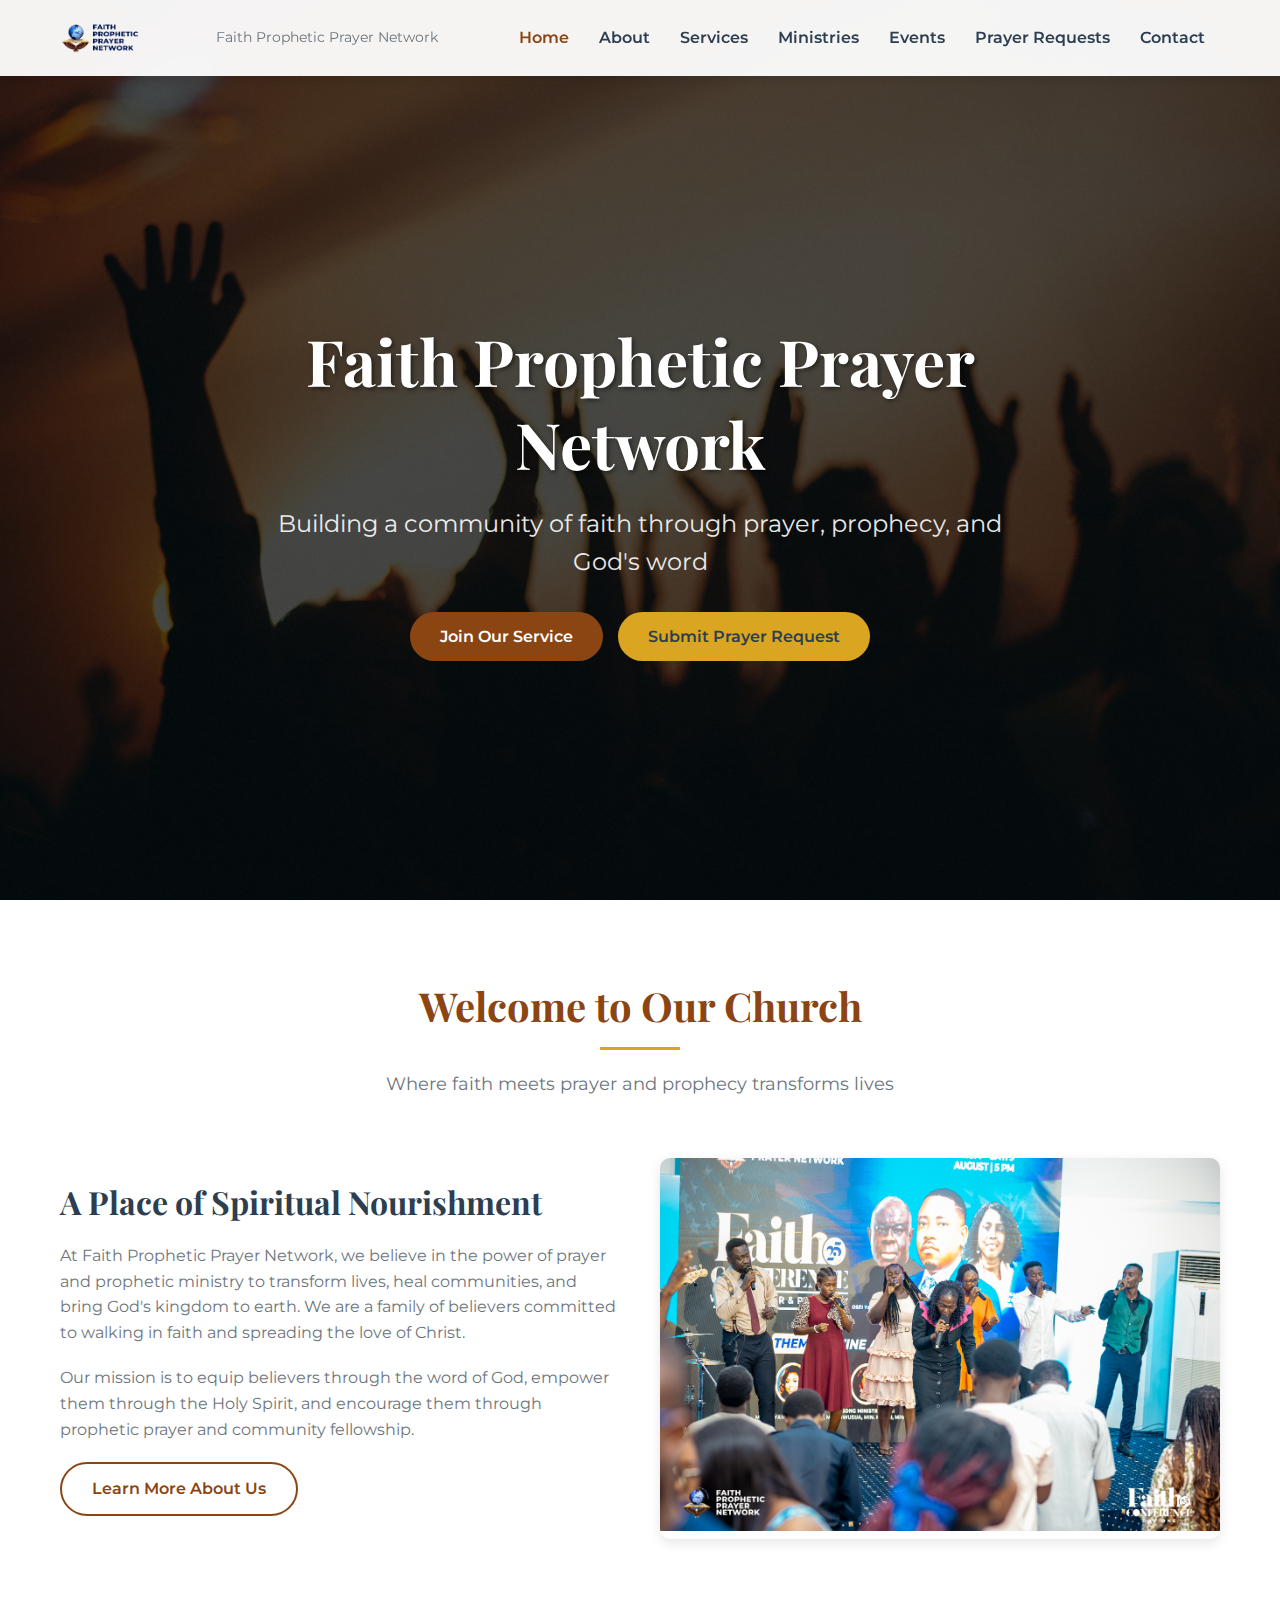
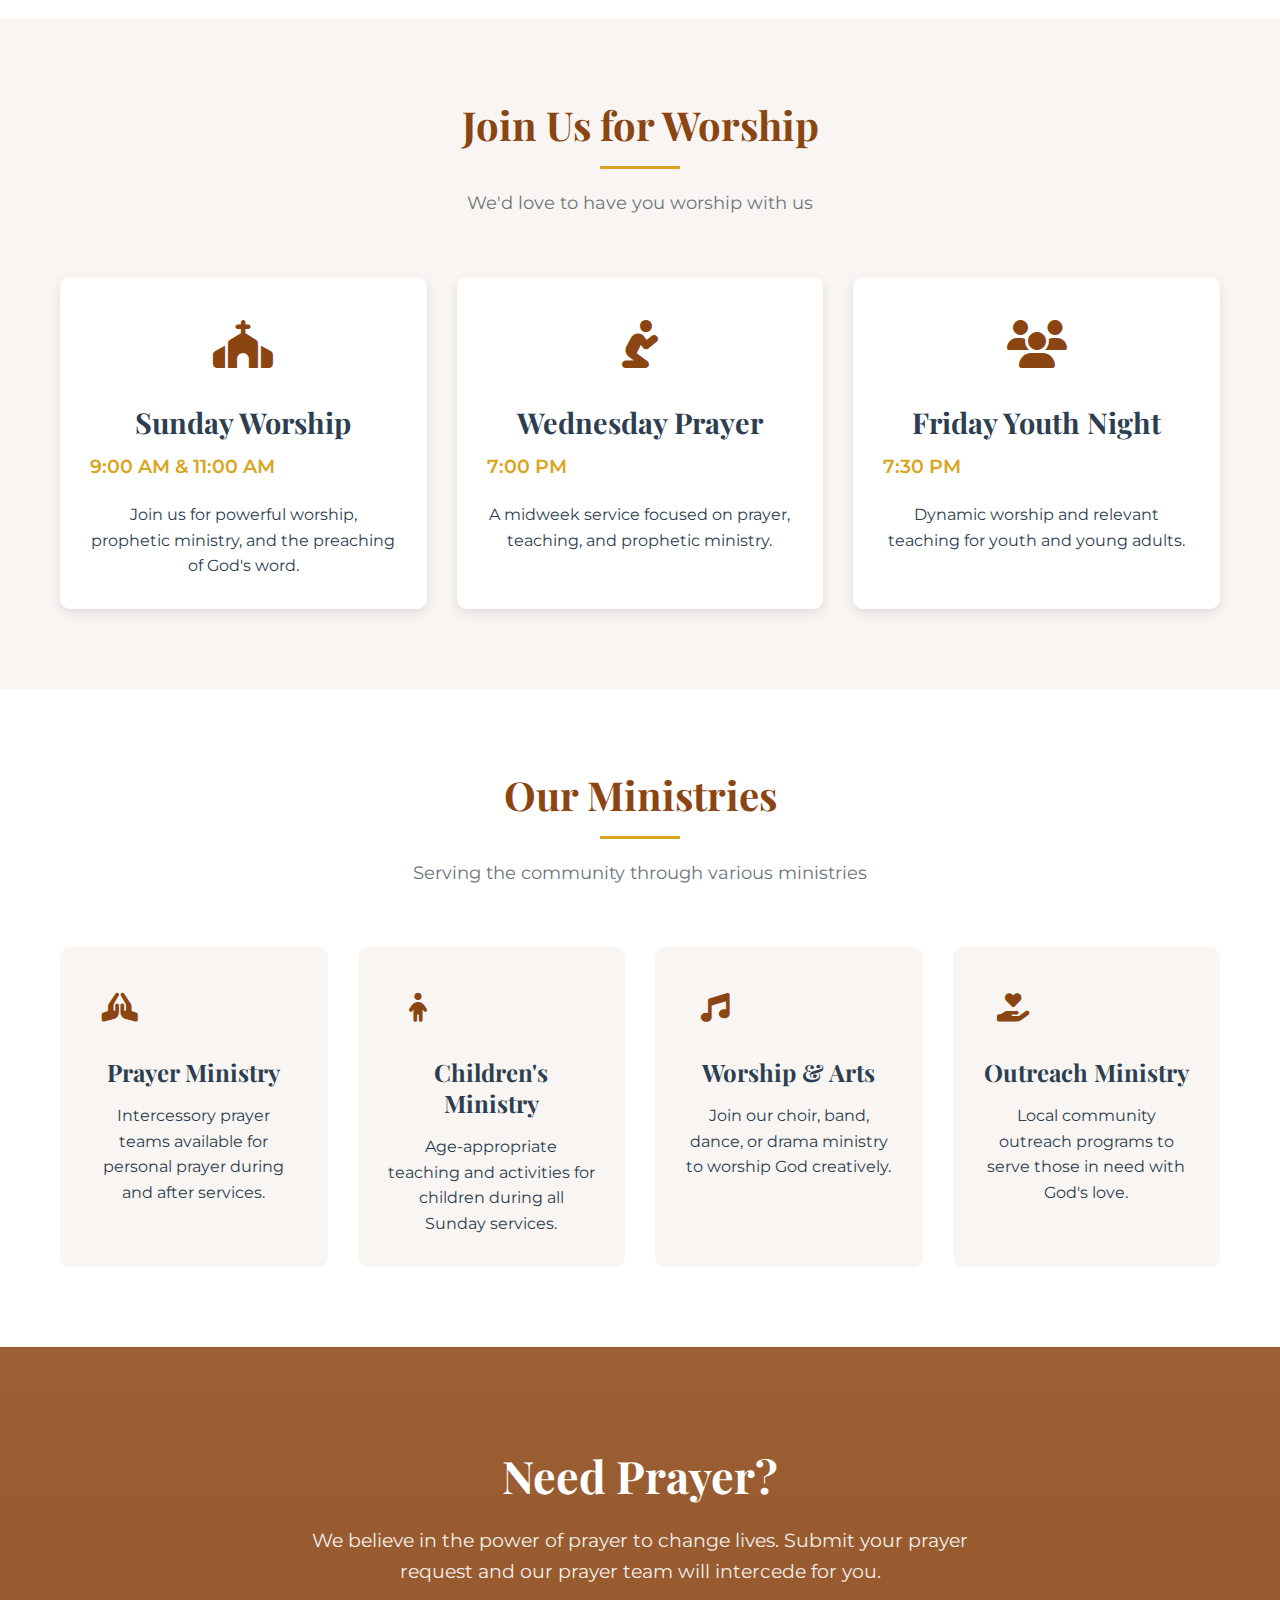
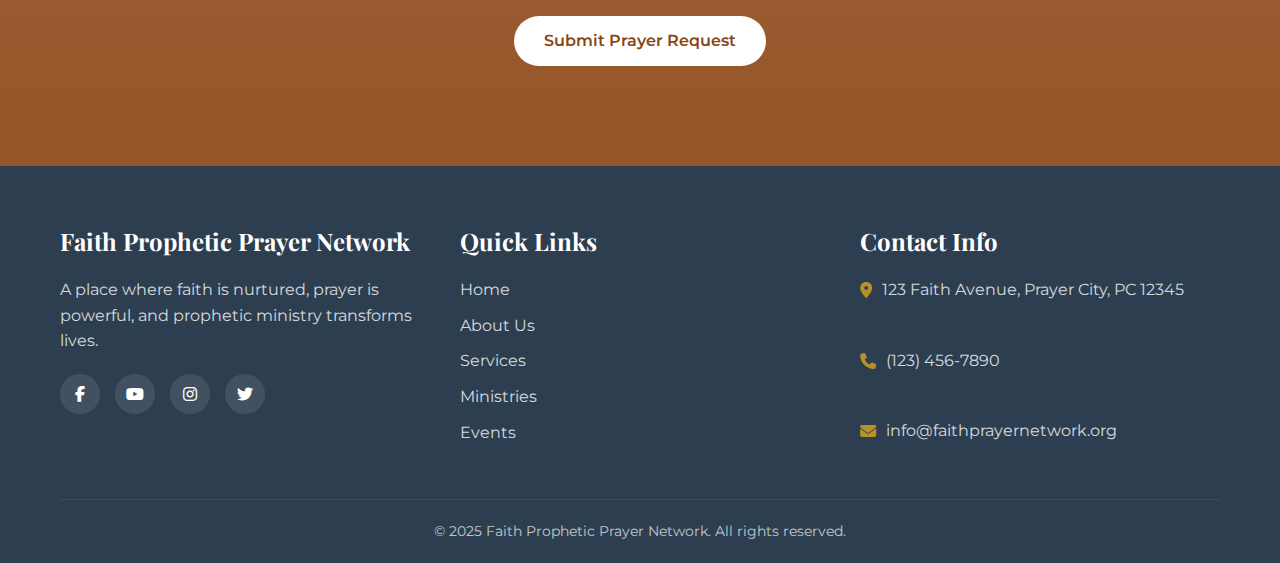
<file: index.html>
<!DOCTYPE html>
<html lang="en">
<head>
    <meta charset="UTF-8">
    <meta name="viewport" content="width=device-width, initial-scale=1.0">
    <title>Faith Prophetic Prayer Network</title>
    <link rel="stylesheet" href="https://cdnjs.cloudflare.com/ajax/libs/font-awesome/6.4.0/css/all.min.css">
    <link href="https://fonts.googleapis.com/css2?family=Playfair+Display:wght@400;700&family=Montserrat:wght@300;400;600&display=swap" rel="stylesheet">
    <link rel="stylesheet" href="style.css">
</head>
<body>
    <!-- Navigation -->

    <nav class="navbar">
        <div class="container nav-container">
            <img src="images/faithLogo.png" width="80px" height="80px" alt="FPPN Logo" class="logo-image">
                <!-- <i class="fas fa-cross"></i>
                <span class="logo-text">FPPN</span> -->
                <span class="logo-subtitle">Faith Prophetic Prayer Network</span>
            </a>
            
            <ul class="nav-menu">
                <li><a href="#" class="nav-link active">Home</a></li>
                <li><a href="about.html" class="nav-link">About</a></li>
                <li><a href="services.html" class="nav-link">Services</a></li>
                <li><a href="ministries.html" class="nav-link">Ministries</a></li>
                <li><a href="events.html" class="nav-link">Events</a></li>
                <li><a href="prayer.html" class="nav-link">Prayer Requests</a></li>
                <li><a href="contact.html" class="nav-link">Contact</a></li>
            </ul>
            
            <button class="hamburger" id="hamburger">
                <i class="fas fa-bars"></i>
            </button>
        </div>
    </nav>

    <!-- Hero Section -->
    <section class="hero">
        <div class="hero-overlay">
            <div class="container hero-content">
                <h1 class="hero-title">Faith Prophetic Prayer Network</h1>
                <p class="hero-subtitle">Building a community of faith through prayer, prophecy, and God's word</p>
                <div class="hero-buttons">
                    <a href="services.html" class="btn btn-primary">Join Our Service</a>
                    <a href="prayer.html" class="btn btn-secondary">Submit Prayer Request</a>
                </div>
            </div>
        </div>
    </section>

    <!-- Welcome Section -->
    <section class="welcome-section">
        <div class="container">
            <div class="section-header">
                <h2>Welcome to Our Church</h2>
                <div class="divider"></div>
                <p>Where faith meets prayer and prophecy transforms lives</p>
            </div>
            
            <div class="welcome-content">
                <div class="welcome-text">
                    <h3>A Place of Spiritual Nourishment</h3>
                    <p>At Faith Prophetic Prayer Network, we believe in the power of prayer and prophetic ministry to transform lives, heal communities, and bring God's kingdom to earth. We are a family of believers committed to walking in faith and spreading the love of Christ.</p>
                    <p>Our mission is to equip believers through the word of God, empower them through the Holy Spirit, and encourage them through prophetic prayer and community fellowship.</p>
                    <a href="about.html" class="btn btn-outline">Learn More About Us</a>
                </div>
                <div class="welcome-image">
                    <!-- <img src="https://images.unsplash.com/photo-1518834103326-4dbb0c8c4c3b?ixlib=rb-4.0.3&ixid=M3wxMjA3fDB8MHxwaG90by1wYWdlfHx8fGVufDB8fHx8fA%3D%3D&auto=format&fit=crop&w=800&q=80" alt="Church community praying together"> -->
                     <img src="images/herotry.JPG" alt="hero image">
                </div>
            </div>
        </div>
    </section>

    <!-- Service Times -->
    <section class="service-times">
        <div class="container">
            <div class="section-header">
                <h2>Join Us for Worship</h2>
                <div class="divider"></div>
                <p>We'd love to have you worship with us</p>
            </div>
            
            <div class="services-grid">
                <div class="service-card">
                    <div class="service-icon">
                        <i class="fas fa-church"></i>
                    </div>
                    <h3>Sunday Worship</h3>
                    <p class="service-time">9:00 AM & 11:00 AM</p>
                    <p>Join us for powerful worship, prophetic ministry, and the preaching of God's word.</p>
                </div>
                
                <div class="service-card">
                    <div class="service-icon">
                        <i class="fas fa-pray"></i>
                    </div>
                    <h3>Wednesday Prayer</h3>
                    <p class="service-time">7:00 PM</p>
                    <p>A midweek service focused on prayer, teaching, and prophetic ministry.</p>
                </div>
                
                <div class="service-card">
                    <div class="service-icon">
                        <i class="fas fa-users"></i>
                    </div>
                    <h3>Friday Youth Night</h3>
                    <p class="service-time">7:30 PM</p>
                    <p>Dynamic worship and relevant teaching for youth and young adults.</p>
                </div>
            </div>
        </div>
    </section>

    <!-- Ministries Section -->
    <section class="ministries-section">
        <div class="container">
            <div class="section-header">
                <h2>Our Ministries</h2>
                <div class="divider"></div>
                <p>Serving the community through various ministries</p>
            </div>
            
            <div class="ministries-grid">
                <div class="ministry-card">
                    <div class="ministry-icon">
                        <i class="fas fa-hands-praying"></i>
                    </div>
                    <h3>Prayer Ministry</h3>
                    <p>Intercessory prayer teams available for personal prayer during and after services.</p>
                </div>
                
                <div class="ministry-card">
                    <div class="ministry-icon">
                        <i class="fas fa-child"></i>
                    </div>
                    <h3>Children's Ministry</h3>
                    <p>Age-appropriate teaching and activities for children during all Sunday services.</p>
                </div>
                
                <div class="ministry-card">
                    <div class="ministry-icon">
                        <i class="fas fa-music"></i>
                    </div>
                    <h3>Worship & Arts</h3>
                    <p>Join our choir, band, dance, or drama ministry to worship God creatively.</p>
                </div>
                
                <div class="ministry-card">
                    <div class="ministry-icon">
                        <i class="fas fa-hand-holding-heart"></i>
                    </div>
                    <h3>Outreach Ministry</h3>
                    <p>Local community outreach programs to serve those in need with God's love.</p>
                </div>
            </div>
        </div>
    </section>

    <!-- Call to Action -->
    <section class="cta-section">
        <div class="container">
            <div class="cta-content">
                <h2>Need Prayer?</h2>
                <p>We believe in the power of prayer to change lives. Submit your prayer request and our prayer team will intercede for you.</p>
                <a href="prayer.html" class="btn btn-light">Submit Prayer Request</a>
            </div>
        </div>
    </section>

    <!-- Footer -->
    <footer class="footer">
        <div class="container">
            <div class="footer-content">
                <div class="footer-column">
                    <h3>Faith Prophetic Prayer Network</h3>
                    <p class="footer-description">A place where faith is nurtured, prayer is powerful, and prophetic ministry transforms lives.</p>
                    <div class="social-icons">
                        <a href="#"><i class="fab fa-facebook-f"></i></a>
                        <a href="#"><i class="fab fa-youtube"></i></a>
                        <a href="#"><i class="fab fa-instagram"></i></a>
                        <a href="#"><i class="fab fa-twitter"></i></a>
                    </div>
                </div>
                
                <div class="footer-column">
                    <h4>Quick Links</h4>
                    <ul class="footer-links">
                        <li><a href="index.html">Home</a></li>
                        <li><a href="about.html">About Us</a></li>
                        <li><a href="services.html">Services</a></li>
                        <li><a href="ministries.html">Ministries</a></li>
                        <li><a href="events.html">Events</a></li>
                    </ul>
                </div>
                
                <div class="footer-column">
                    <h4>Contact Info</h4>
                    <ul class="contact-info">
                        <li><i class="fas fa-map-marker-alt"></i> 123 Faith Avenue, Prayer City, PC 12345</li>
                        <li><i class="fas fa-phone"></i> (123) 456-7890</li>
                        <li><i class="fas fa-envelope"></i> info@faithprayernetwork.org</li>
                    </ul>
                </div>
            </div>
            
            <div class="footer-bottom">
                <p>&copy; 2025 Faith Prophetic Prayer Network. All rights reserved.</p>
            </div>
        </div>
    </footer>

    <script src="script.js"></script>
</body>
</html>
</file>
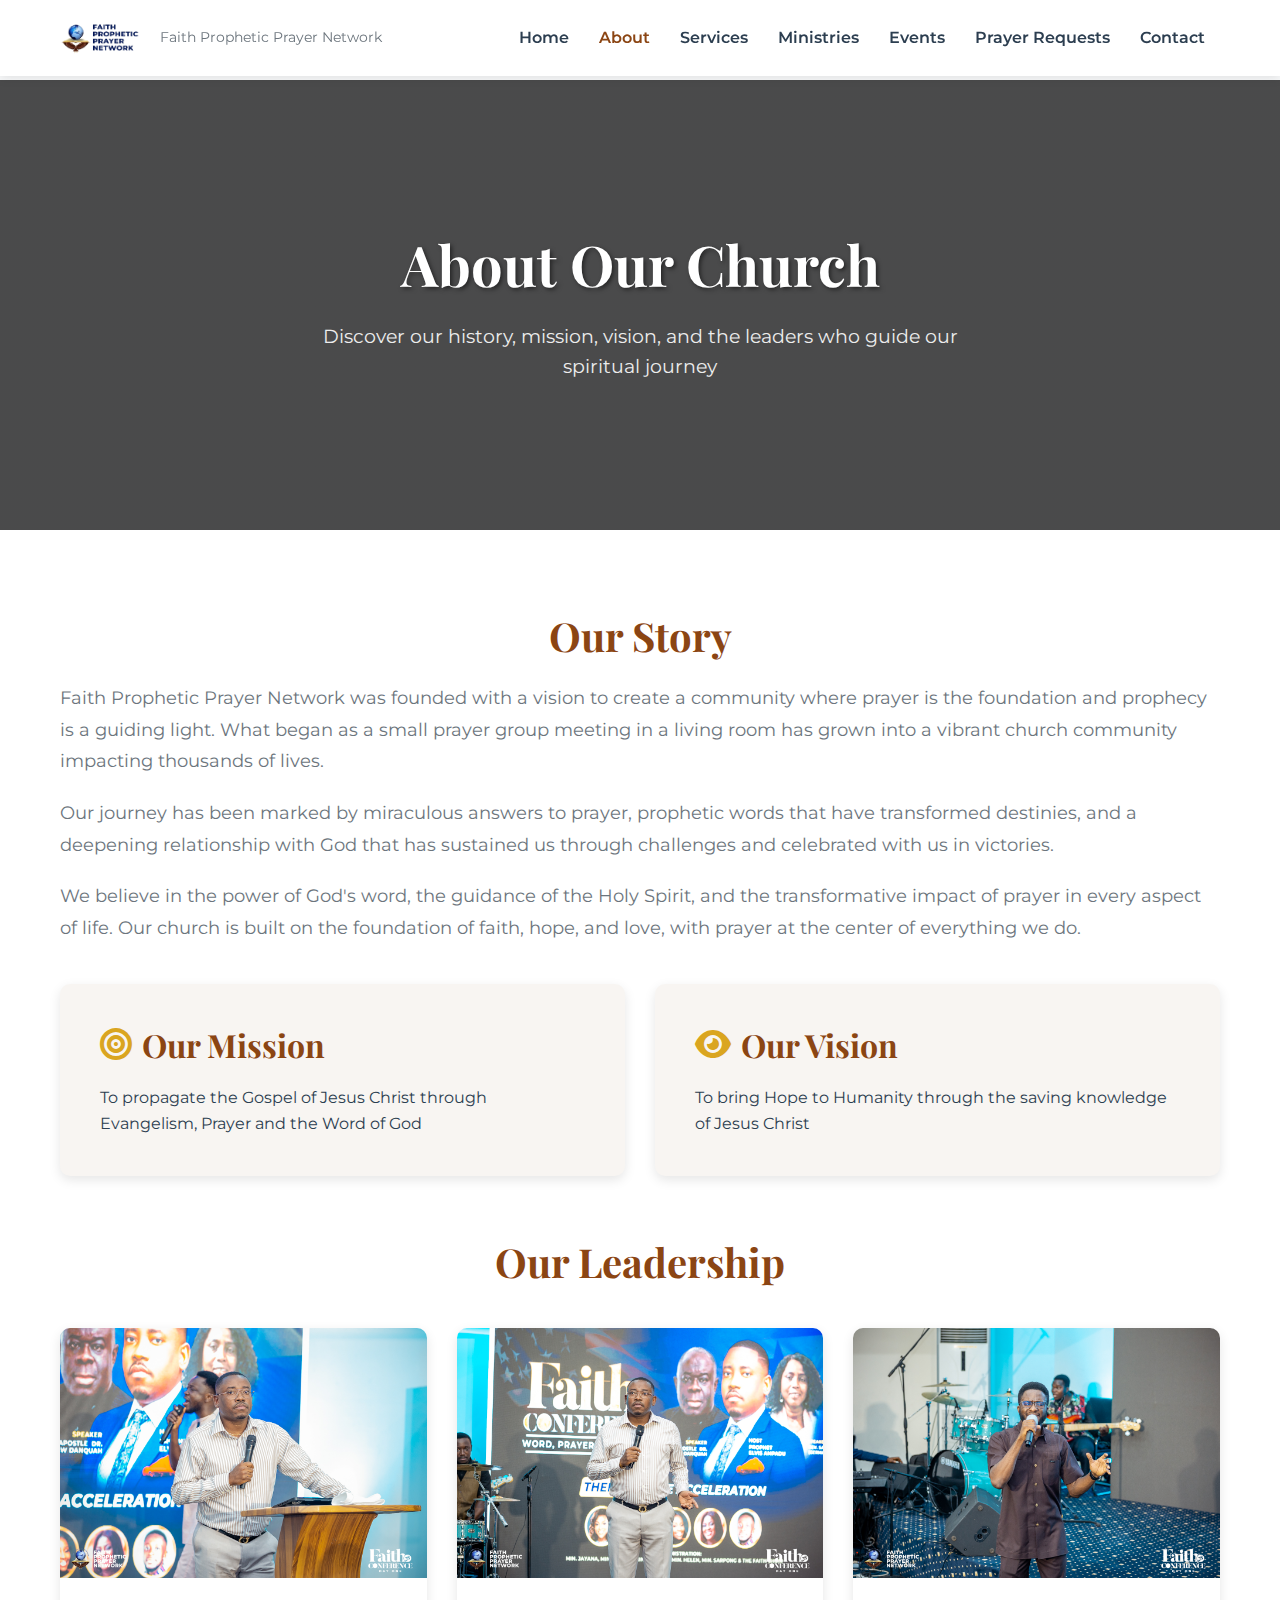
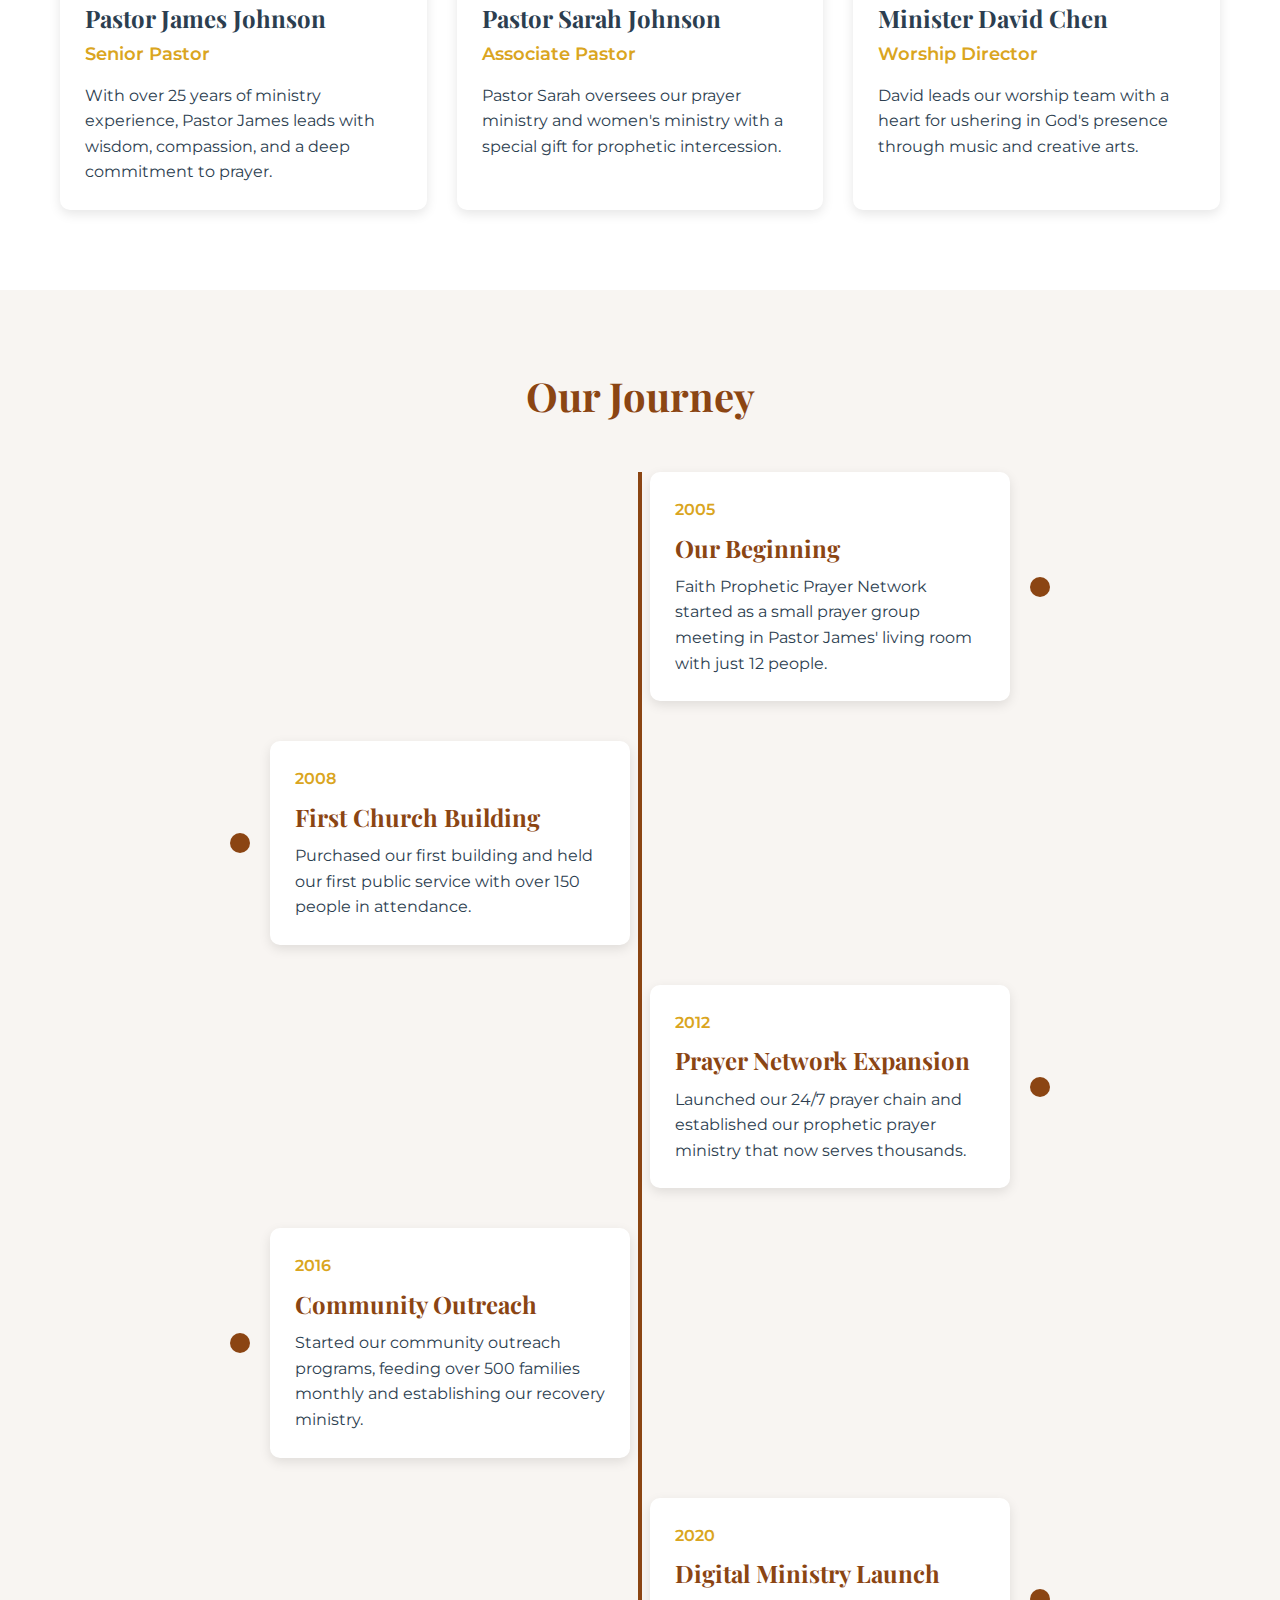
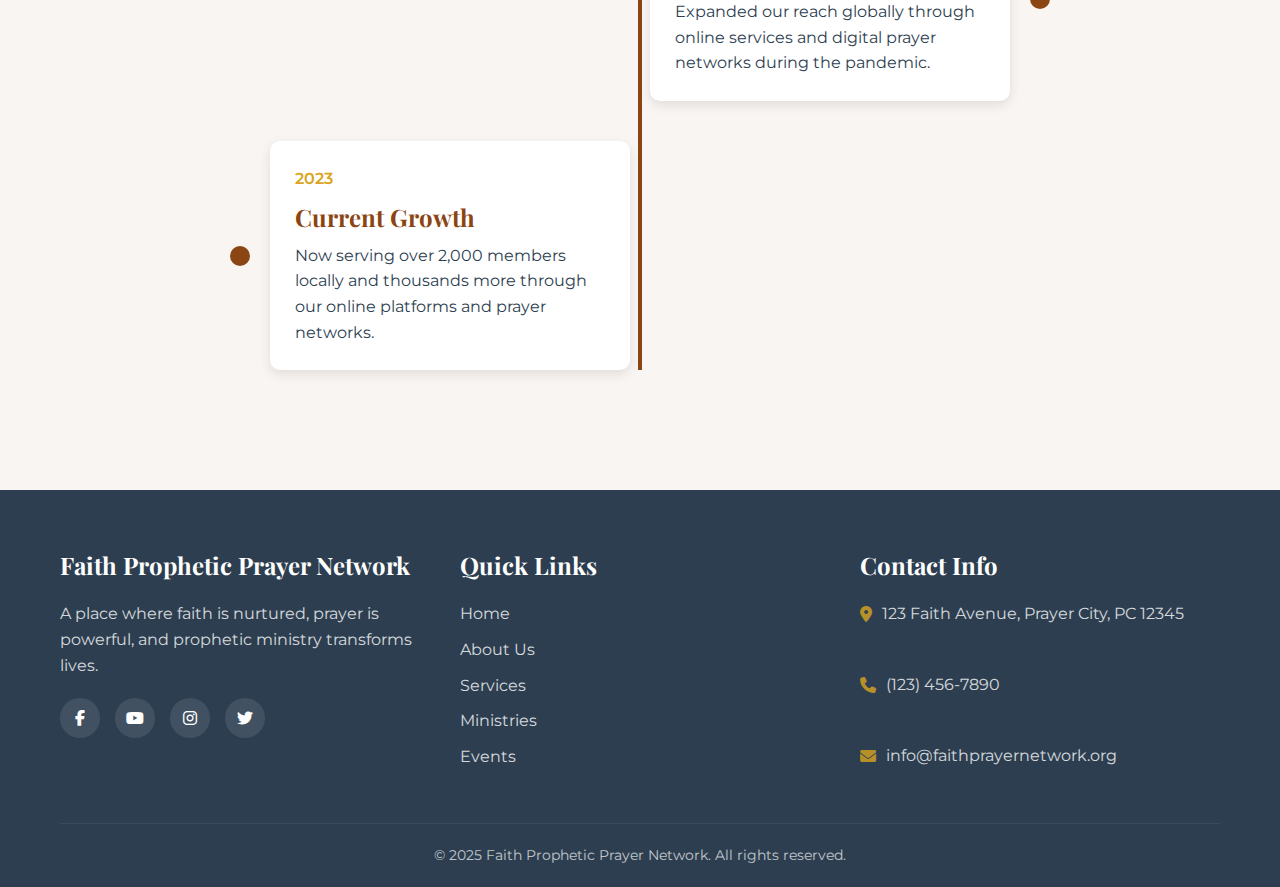
<file: about.html>
<!DOCTYPE html>
<html lang="en">
<head>
    <meta charset="UTF-8">
    <meta name="viewport" content="width=device-width, initial-scale=1.0">
    <title>About Us - Faith Prophetic Prayer Network</title>
    <link rel="stylesheet" href="https://cdnjs.cloudflare.com/ajax/libs/font-awesome/6.4.0/css/all.min.css">
    <link href="https://fonts.googleapis.com/css2?family=Playfair+Display:wght@400;700&family=Montserrat:wght@300;400;600&display=swap" rel="stylesheet">
    <link rel="stylesheet" href="style.css">
   
</head>
<body>
    <!-- Navigation -->
    <nav class="navbar">
        <div class="container nav-container">
            <a href="index.html" class="logo">
                <img src="/images/faithLogo.png" width="80" alt="logo">
                <span class="logo-subtitle">Faith Prophetic Prayer Network</span>
            </a>
            
            <ul class="nav-menu">
                <li><a href="index.html" class="nav-link">Home</a></li>
                <li><a href="about.html" class="nav-link active">About</a></li>
                <li><a href="services.html" class="nav-link">Services</a></li>
                <li><a href="ministries.html" class="nav-link">Ministries</a></li>
                <li><a href="events.html" class="nav-link">Events</a></li>
                <li><a href="prayer.html" class="nav-link">Prayer Requests</a></li>
                <li><a href="contact.html" class="nav-link">Contact</a></li>
            </ul>
            
            <button class="hamburger" id="hamburger">
                <i class="fas fa-bars"></i>
            </button>
        </div>
    </nav>

    <!-- Page Header -->
    <section class="page-header">
        <div class="container">
            <h1>About Our Church</h1>
            <p>Discover our history, mission, vision, and the leaders who guide our spiritual journey</p>
        </div>
    </section>

    <!-- About Section -->
    <section class="about-section">
        <div class="container about-content">
            <div class="about-text">
                <h2>Our Story</h2>
                <p>Faith Prophetic Prayer Network was founded with a vision to create a community where prayer is the foundation and prophecy is a guiding light. What began as a small prayer group meeting in a living room has grown into a vibrant church community impacting thousands of lives.</p>
                <p>Our journey has been marked by miraculous answers to prayer, prophetic words that have transformed destinies, and a deepening relationship with God that has sustained us through challenges and celebrated with us in victories.</p>
                <p>We believe in the power of God's word, the guidance of the Holy Spirit, and the transformative impact of prayer in every aspect of life. Our church is built on the foundation of faith, hope, and love, with prayer at the center of everything we do.</p>
            </div>

            <div class="mission-vision">
                <div class="mission-card">
                    <h3><i class="fas fa-bullseye"></i> Our Mission</h3>
                    <p>To propagate the Gospel of Jesus Christ through Evangelism, Prayer and the Word of God</p>
                </div>
                
                <div class="vision-card">
                    <h3><i class="fas fa-eye"></i> Our Vision</h3>
                    <p> To bring Hope to Humanity through the saving knowledge of Jesus Christ </p>
                </div>
            </div>

            <div class="leadership">
                <h2>Our Leadership</h2>
                <div class="leaders-grid">
                    <div class="leader-card">
                        <div class="leader-img">
                            <!-- <img src="https://images.unsplash.com/photo-1560250097-0b93528c311a?ixlib=rb-4.0.3&auto=format&fit=crop&w=800&q=80" alt="Pastor James Johnson"> -->
                             <img src="/images/FC DAY 1 (42).JPG" alt="Leader">
                        </div>
                        <div class="leader-info">
                            <h4>Pastor James Johnson</h4>
                            <div class="position">Senior Pastor</div>
                            <p>With over 25 years of ministry experience, Pastor James leads with wisdom, compassion, and a deep commitment to prayer.</p>
                        </div>
                    </div>
                    
                    <div class="leader-card">
                        <div class="leader-img">
                            <img src="/images/FC DAY 1 (30).JPG" alt="Pastor Sarah Johnson">
                        </div>
                        <div class="leader-info">
                            <h4>Pastor Sarah Johnson</h4>
                            <div class="position">Associate Pastor</div>
                            <p>Pastor Sarah oversees our prayer ministry and women's ministry with a special gift for prophetic intercession.</p>
                        </div>
                    </div>
                    
                    <div class="leader-card">
                        <div class="leader-img">
                            <img src="/images/FC DAY 1 (4).JPG" alt="Minister David Chen">
                        </div>
                        <div class="leader-info">
                            <h4>Minister David Chen</h4>
                            <div class="position">Worship Director</div>
                            <p>David leads our worship team with a heart for ushering in God's presence through music and creative arts.</p>
                        </div>
                    </div>
                </div>
            </div>
        </div>
    </section>

    <!-- Timeline Section -->
    <section class="timeline-section">
        <div class="container">
            <h2>Our Journey</h2>
            <div class="timeline">
                <div class="timeline-item">
                    <div class="timeline-content">
                        <span class="year">2005</span>
                        <h3>Our Beginning</h3>
                        <p>Faith Prophetic Prayer Network started as a small prayer group meeting in Pastor James' living room with just 12 people.</p>
                    </div>
                </div>
                
                <div class="timeline-item">
                    <div class="timeline-content">
                        <span class="year">2008</span>
                        <h3>First Church Building</h3>
                        <p>Purchased our first building and held our first public service with over 150 people in attendance.</p>
                    </div>
                </div>
                
                <div class="timeline-item">
                    <div class="timeline-content">
                        <span class="year">2012</span>
                        <h3>Prayer Network Expansion</h3>
                        <p>Launched our 24/7 prayer chain and established our prophetic prayer ministry that now serves thousands.</p>
                    </div>
                </div>
                
                <div class="timeline-item">
                    <div class="timeline-content">
                        <span class="year">2016</span>
                        <h3>Community Outreach</h3>
                        <p>Started our community outreach programs, feeding over 500 families monthly and establishing our recovery ministry.</p>
                    </div>
                </div>
                
                <div class="timeline-item">
                    <div class="timeline-content">
                        <span class="year">2020</span>
                        <h3>Digital Ministry Launch</h3>
                        <p>Expanded our reach globally through online services and digital prayer networks during the pandemic.</p>
                    </div>
                </div>
                
                <div class="timeline-item">
                    <div class="timeline-content">
                        <span class="year">2023</span>
                        <h3>Current Growth</h3>
                        <p>Now serving over 2,000 members locally and thousands more through our online platforms and prayer networks.</p>
                    </div>
                </div>
            </div>
        </div>
    </section>

    <!-- Footer -->
    <footer class="footer">
        <div class="container">
            <div class="footer-content">
                <div class="footer-column">
                    <h3>Faith Prophetic Prayer Network</h3>
                    <p class="footer-description">A place where faith is nurtured, prayer is powerful, and prophetic ministry transforms lives.</p>
                    <div class="social-icons">
                        <a href="#"><i class="fab fa-facebook-f"></i></a>
                        <a href="#"><i class="fab fa-youtube"></i></a>
                        <a href="#"><i class="fab fa-instagram"></i></a>
                        <a href="#"><i class="fab fa-twitter"></i></a>
                    </div>
                </div>
                
                <div class="footer-column">
                    <h4>Quick Links</h4>
                    <ul class="footer-links">
                        <li><a href="index.html">Home</a></li>
                        <li><a href="about.html">About Us</a></li>
                        <li><a href="services.html">Services</a></li>
                        <li><a href="ministries.html">Ministries</a></li>
                        <li><a href="events.html">Events</a></li>
                    </ul>
                </div>
                
                <div class="footer-column">
                    <h4>Contact Info</h4>
                    <ul class="contact-info">
                        <li><i class="fas fa-map-marker-alt"></i> 123 Faith Avenue, Prayer City, PC 12345</li>
                        <li><i class="fas fa-phone"></i> (123) 456-7890</li>
                        <li><i class="fas fa-envelope"></i> info@faithprayernetwork.org</li>
                    </ul>
                </div>
            </div>
            
            <div class="footer-bottom">
                <p>&copy; 2025 Faith Prophetic Prayer Network. All rights reserved.</p>
            </div>
        </div>
    </footer>

    <script src="script.js"></script>
</body>
</html>
</file>
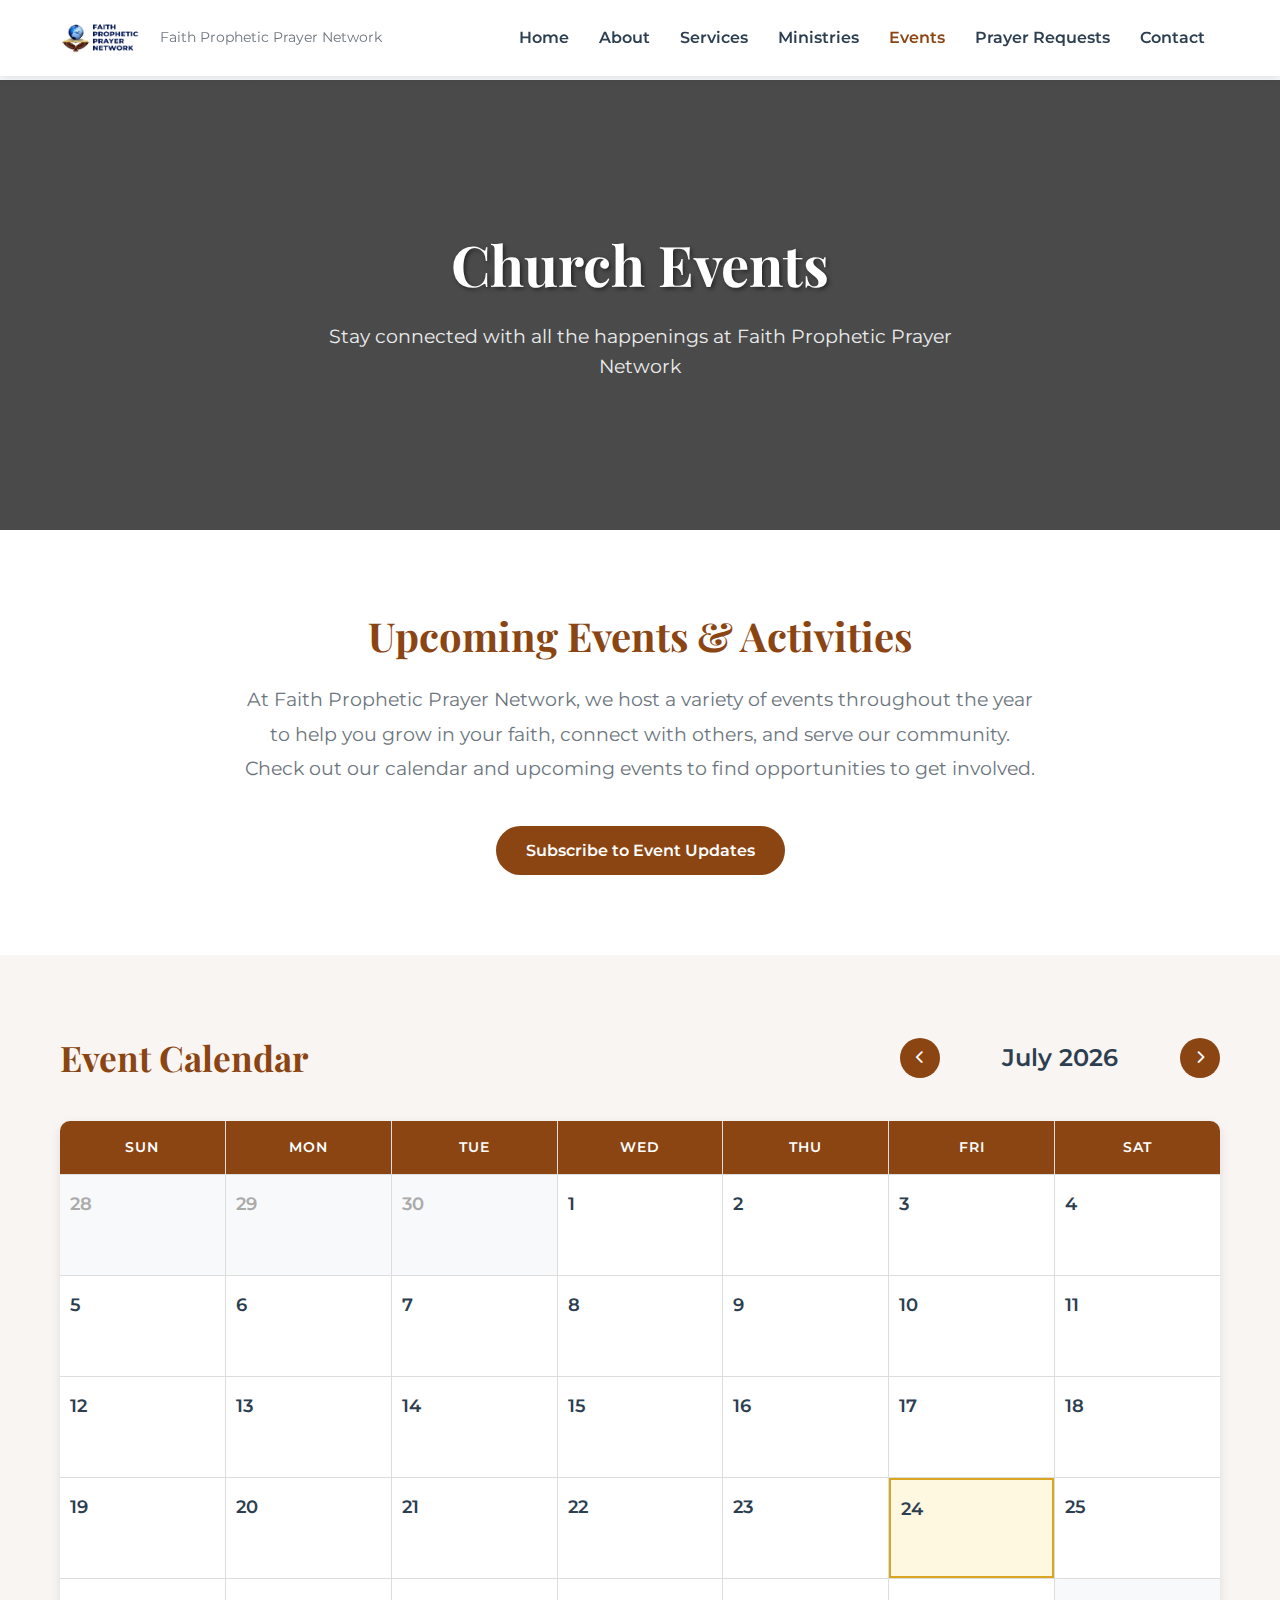
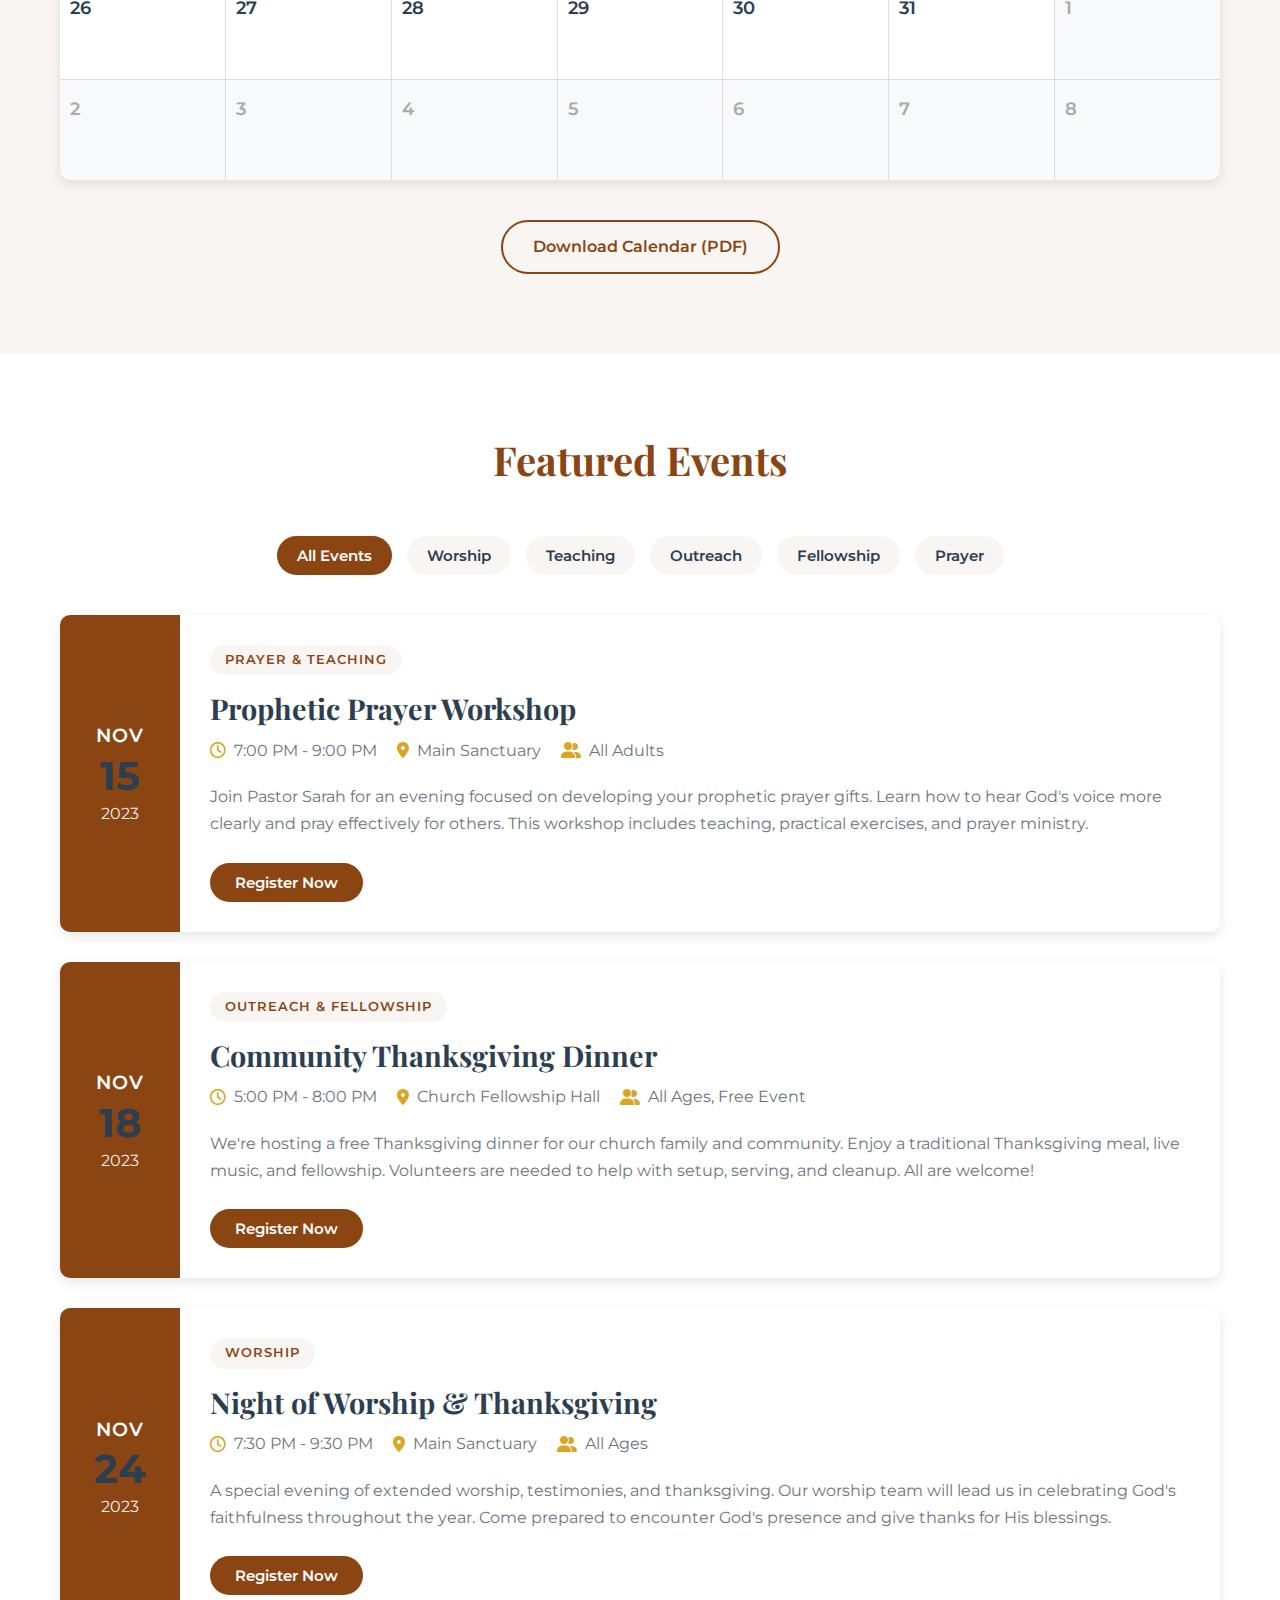
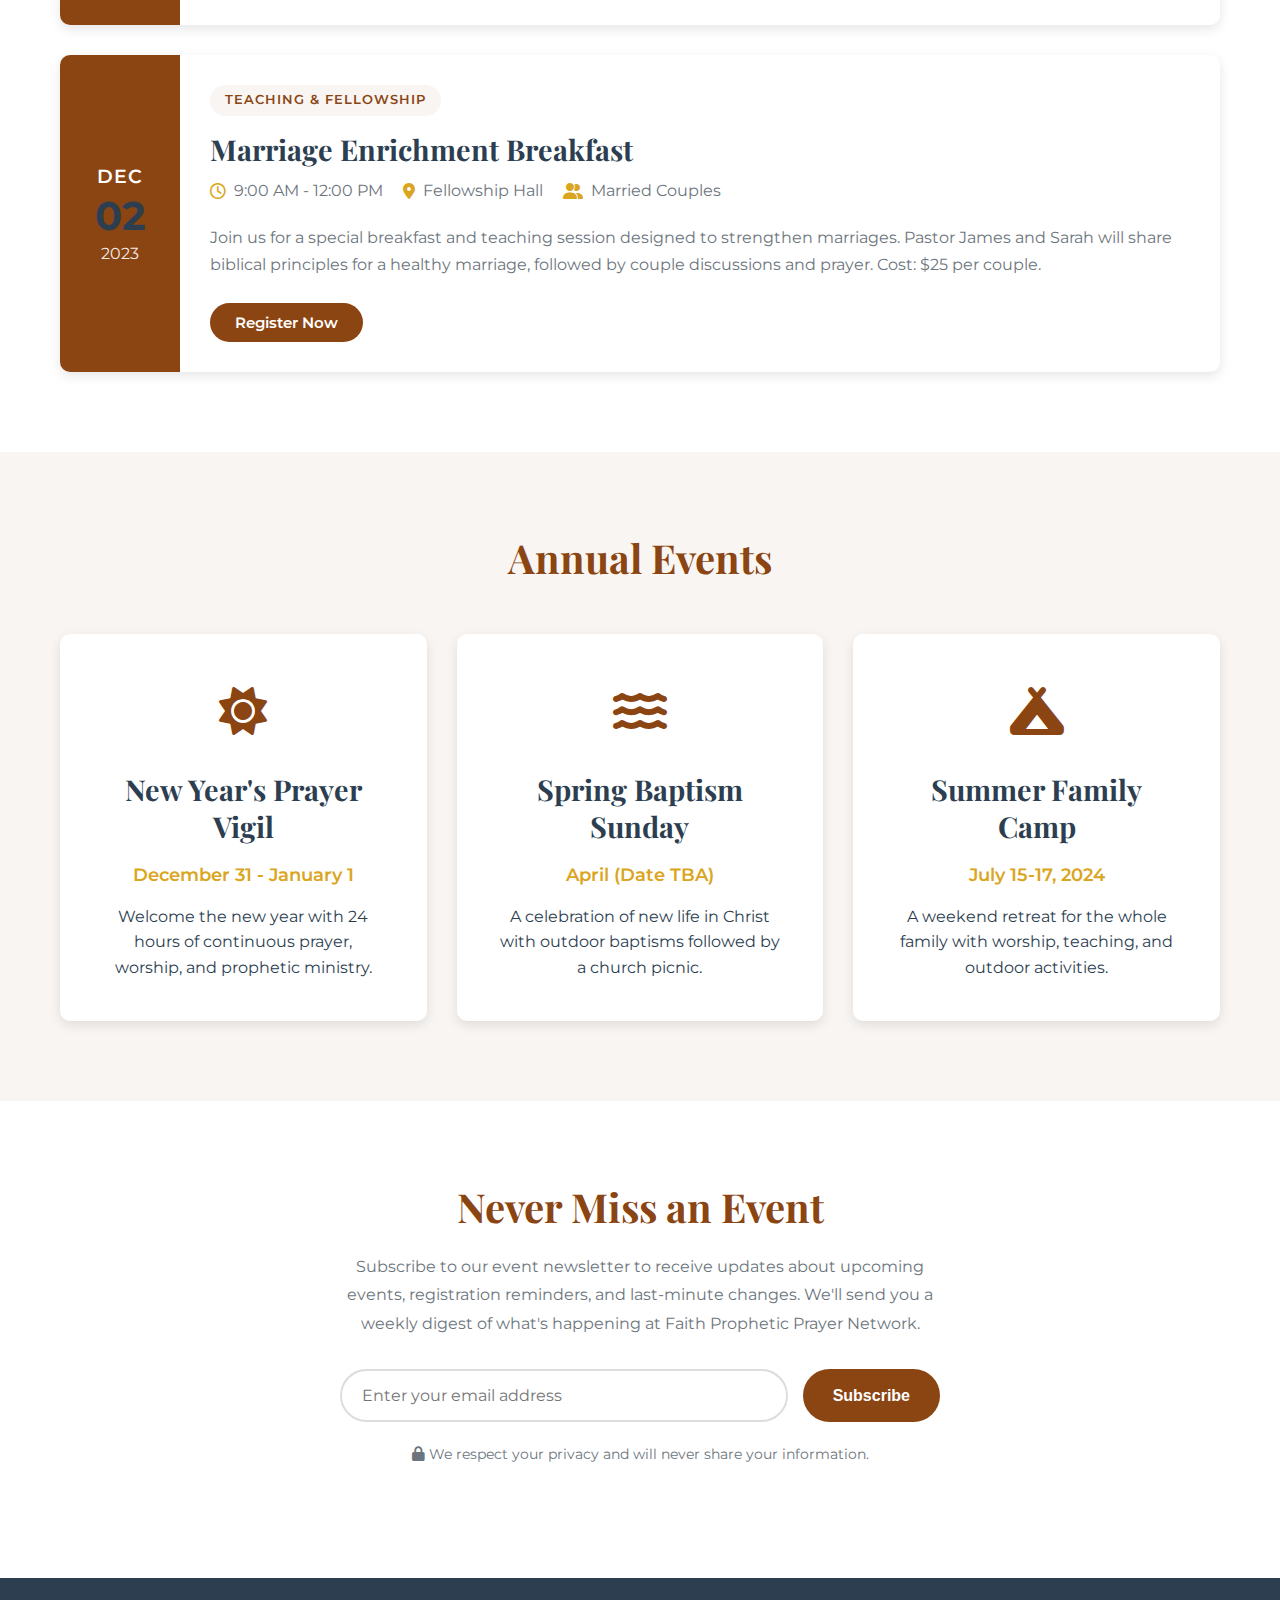
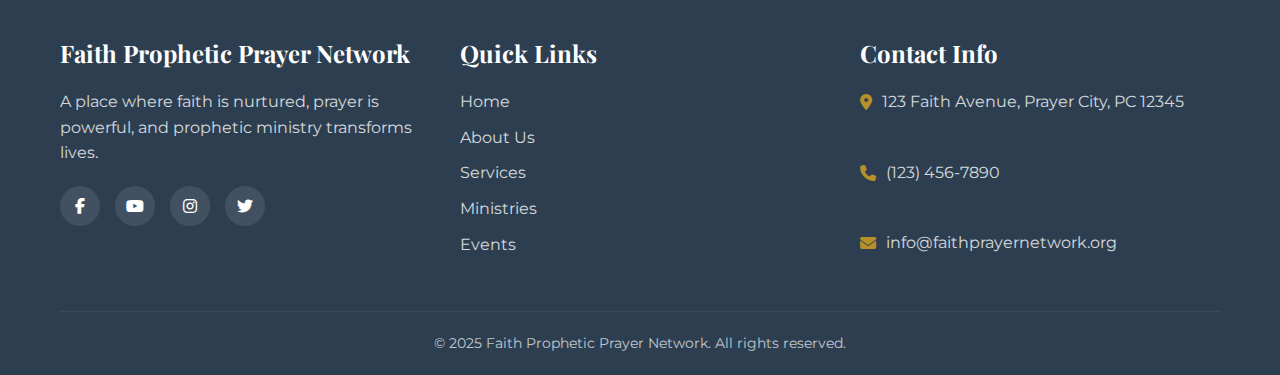
<file: events.html>
<!DOCTYPE html>
<html lang="en">
<head>
    <meta charset="UTF-8">
    <meta name="viewport" content="width=device-width, initial-scale=1.0">
    <title>Events - Faith Prophetic Prayer Network</title>
    <link rel="stylesheet" href="https://cdnjs.cloudflare.com/ajax/libs/font-awesome/6.4.0/css/all.min.css">
    <link href="https://fonts.googleapis.com/css2?family=Playfair+Display:wght@400;700&family=Montserrat:wght@300;400;600&display=swap" rel="stylesheet">
    <link rel="stylesheet" href="style.css">
   
</head>
<body>
    <!-- Navigation -->
    <nav class="navbar">
        <div class="container nav-container">
            <a href="index.html" class="logo">
                <img src="/images/faithLogo.png" width="80" alt="logo">
                <!-- <span class="logo-text">FPPN</span> -->
                <span class="logo-subtitle">Faith Prophetic Prayer Network</span>
            </a>
            
            <ul class="nav-menu">
                <li><a href="index.html" class="nav-link">Home</a></li>
                <li><a href="about.html" class="nav-link">About</a></li>
                <li><a href="services.html" class="nav-link">Services</a></li>
                <li><a href="ministries.html" class="nav-link">Ministries</a></li>
                <li><a href="events.html" class="nav-link active">Events</a></li>
                <li><a href="prayer.html" class="nav-link">Prayer Requests</a></li>
                <li><a href="contact.html" class="nav-link">Contact</a></li>
            </ul>
            
            <button class="hamburger" id="hamburger">
                <i class="fas fa-bars"></i>
            </button>
        </div>
    </nav>

    <!-- Page Header -->
    <section class="page-header">
        <div class="container">
            <h1>Church Events</h1>
            <p>Stay connected with all the happenings at Faith Prophetic Prayer Network</p>
        </div>
    </section>

    <!-- Events Intro -->
    <section class="events-intro">
        <div class="container">
            <h2>Upcoming Events & Activities</h2>
            <p>At Faith Prophetic Prayer Network, we host a variety of events throughout the year to help you grow in your faith, connect with others, and serve our community. Check out our calendar and upcoming events to find opportunities to get involved.</p>
            <a href="#subscribe" class="btn btn-primary">Subscribe to Event Updates</a>
        </div>
    </section>

    <!-- Calendar Section -->
    <section class="calendar-section">
        <div class="container">
            <div class="calendar-header">
                <h2>Event Calendar</h2>
                <div class="month-navigation">
                    <button class="nav-btn" id="prev-month">
                        <i class="fas fa-chevron-left"></i>
                    </button>
                    <div class="month-year" id="current-month">November 2023</div>
                    <button class="nav-btn" id="next-month">
                        <i class="fas fa-chevron-right"></i>
                    </button>
                </div>
            </div>

            <div class="calendar-grid" id="calendar">
                <!-- Calendar will be generated by JavaScript -->
            </div>

            <div style="text-align: center;">
                <a href="#" class="btn btn-outline">Download Calendar (PDF)</a>
            </div>
        </div>
    </section>

    <!-- Upcoming Events -->
    <section class="upcoming-events">
        <div class="container">
            <h2>Featured Events</h2>
            
            <div class="event-filter">
                <button class="filter-btn active" data-filter="all">All Events</button>
                <button class="filter-btn" data-filter="worship">Worship</button>
                <button class="filter-btn" data-filter="teaching">Teaching</button>
                <button class="filter-btn" data-filter="outreach">Outreach</button>
                <button class="filter-btn" data-filter="fellowship">Fellowship</button>
                <button class="filter-btn" data-filter="prayer">Prayer</button>
            </div>

            <div class="events-list">
                <!-- Event 1 -->
                <div class="event-card" data-categories="prayer teaching">
                    <div class="event-date">
                        <span class="month">Nov</span>
                        <span class="day">15</span>
                        <span class="year">2023</span>
                    </div>
                    <div class="event-details">
                        <span class="event-category">Prayer & Teaching</span>
                        <h3>Prophetic Prayer Workshop</h3>
                        <div class="event-meta">
                            <div class="event-meta-item">
                                <i class="far fa-clock"></i>
                                <span>7:00 PM - 9:00 PM</span>
                            </div>
                            <div class="event-meta-item">
                                <i class="fas fa-map-marker-alt"></i>
                                <span>Main Sanctuary</span>
                            </div>
                            <div class="event-meta-item">
                                <i class="fas fa-user-friends"></i>
                                <span>All Adults</span>
                            </div>
                        </div>
                        <p class="event-description">Join Pastor Sarah for an evening focused on developing your prophetic prayer gifts. Learn how to hear God's voice more clearly and pray effectively for others. This workshop includes teaching, practical exercises, and prayer ministry.</p>
                        <button class="register-btn">Register Now</button>
                    </div>
                </div>
                
                <!-- Event 2 -->
                <div class="event-card" data-categories="outreach fellowship">
                    <div class="event-date">
                        <span class="month">Nov</span>
                        <span class="day">18</span>
                        <span class="year">2023</span>
                    </div>
                    <div class="event-details">
                        <span class="event-category">Outreach & Fellowship</span>
                        <h3>Community Thanksgiving Dinner</h3>
                        <div class="event-meta">
                            <div class="event-meta-item">
                                <i class="far fa-clock"></i>
                                <span>5:00 PM - 8:00 PM</span>
                            </div>
                            <div class="event-meta-item">
                                <i class="fas fa-map-marker-alt"></i>
                                <span>Church Fellowship Hall</span>
                            </div>
                            <div class="event-meta-item">
                                <i class="fas fa-user-friends"></i>
                                <span>All Ages, Free Event</span>
                            </div>
                        </div>
                        <p class="event-description">We're hosting a free Thanksgiving dinner for our church family and community. Enjoy a traditional Thanksgiving meal, live music, and fellowship. Volunteers are needed to help with setup, serving, and cleanup. All are welcome!</p>
                        <button class="register-btn">Register Now</button>
                    </div>
                </div>
                
                <!-- Event 3 -->
                <div class="event-card" data-categories="worship">
                    <div class="event-date">
                        <span class="month">Nov</span>
                        <span class="day">24</span>
                        <span class="year">2023</span>
                    </div>
                    <div class="event-details">
                        <span class="event-category">Worship</span>
                        <h3>Night of Worship & Thanksgiving</h3>
                        <div class="event-meta">
                            <div class="event-meta-item">
                                <i class="far fa-clock"></i>
                                <span>7:30 PM - 9:30 PM</span>
                            </div>
                            <div class="event-meta-item">
                                <i class="fas fa-map-marker-alt"></i>
                                <span>Main Sanctuary</span>
                            </div>
                            <div class="event-meta-item">
                                <i class="fas fa-user-friends"></i>
                                <span>All Ages</span>
                            </div>
                        </div>
                        <p class="event-description">A special evening of extended worship, testimonies, and thanksgiving. Our worship team will lead us in celebrating God's faithfulness throughout the year. Come prepared to encounter God's presence and give thanks for His blessings.</p>
                        <button class="register-btn">Register Now</button>
                    </div>
                </div>
                
                <!-- Event 4 -->
                <div class="event-card" data-categories="teaching fellowship">
                    <div class="event-date">
                        <span class="month">Dec</span>
                        <span class="day">02</span>
                        <span class="year">2023</span>
                    </div>
                    <div class="event-details">
                        <span class="event-category">Teaching & Fellowship</span>
                        <h3>Marriage Enrichment Breakfast</h3>
                        <div class="event-meta">
                            <div class="event-meta-item">
                                <i class="far fa-clock"></i>
                                <span>9:00 AM - 12:00 PM</span>
                            </div>
                            <div class="event-meta-item">
                                <i class="fas fa-map-marker-alt"></i>
                                <span>Fellowship Hall</span>
                            </div>
                            <div class="event-meta-item">
                                <i class="fas fa-user-friends"></i>
                                <span>Married Couples</span>
                            </div>
                        </div>
                        <p class="event-description">Join us for a special breakfast and teaching session designed to strengthen marriages. Pastor James and Sarah will share biblical principles for a healthy marriage, followed by couple discussions and prayer. Cost: $25 per couple.</p>
                        <button class="register-btn">Register Now</button>
                    </div>
                </div>
            </div>
        </div>
    </section>

    <!-- Annual Events -->
    <section class="annual-events">
        <div class="container">
            <h2>Annual Events</h2>
            <div class="annual-grid">
                <div class="annual-card">
                    <div class="annual-icon">
                        <i class="fas fa-sun"></i>
                    </div>
                    <h3>New Year's Prayer Vigil</h3>
                    <div class="date">December 31 - January 1</div>
                    <p>Welcome the new year with 24 hours of continuous prayer, worship, and prophetic ministry.</p>
                </div>
                
                <div class="annual-card">
                    <div class="annual-icon">
                        <i class="fas fa-water"></i>
                    </div>
                    <h3>Spring Baptism Sunday</h3>
                    <div class="date">April (Date TBA)</div>
                    <p>A celebration of new life in Christ with outdoor baptisms followed by a church picnic.</p>
                </div>
                
                <div class="annual-card">
                    <div class="annual-icon">
                        <i class="fas fa-campground"></i>
                    </div>
                    <h3>Summer Family Camp</h3>
                    <div class="date">July 15-17, 2024</div>
                    <p>A weekend retreat for the whole family with worship, teaching, and outdoor activities.</p>
                </div>
            </div>
        </div>
    </section>

    <!-- Subscribe Section -->
    <section class="subscribe-section" id="subscribe">
        <div class="container">
            <div class="subscribe-content">
                <h2>Never Miss an Event</h2>
                <p>Subscribe to our event newsletter to receive updates about upcoming events, registration reminders, and last-minute changes. We'll send you a weekly digest of what's happening at Faith Prophetic Prayer Network.</p>
                
                <form class="subscribe-form">
                    <input type="email" class="email-input" placeholder="Enter your email address" required>
                    <button type="submit" class="btn btn-primary">Subscribe</button>
                </form>
                
                <p style="margin-top: 20px; font-size: 0.9rem; color: var(--gray);">
                    <i class="fas fa-lock"></i> We respect your privacy and will never share your information.
                </p>
            </div>
        </div>
    </section>

    <!-- Footer -->
    <footer class="footer">
        <div class="container">
            <div class="footer-content">
                <div class="footer-column">
                    <h3>Faith Prophetic Prayer Network</h3>
                    <p class="footer-description">A place where faith is nurtured, prayer is powerful, and prophetic ministry transforms lives.</p>
                    <div class="social-icons">
                        <a href="#"><i class="fab fa-facebook-f"></i></a>
                        <a href="#"><i class="fab fa-youtube"></i></a>
                        <a href="#"><i class="fab fa-instagram"></i></a>
                        <a href="#"><i class="fab fa-twitter"></i></a>
                    </div>
                </div>
                
                <div class="footer-column">
                    <h4>Quick Links</h4>
                    <ul class="footer-links">
                        <li><a href="index.html">Home</a></li>
                        <li><a href="about.html">About Us</a></li>
                        <li><a href="services.html">Services</a></li>
                        <li><a href="ministries.html">Ministries</a></li>
                        <li><a href="events.html">Events</a></li>
                    </ul>
                </div>
                
                <div class="footer-column">
                    <h4>Contact Info</h4>
                    <ul class="contact-info">
                        <li><i class="fas fa-map-marker-alt"></i> 123 Faith Avenue, Prayer City, PC 12345</li>
                        <li><i class="fas fa-phone"></i> (123) 456-7890</li>
                        <li><i class="fas fa-envelope"></i> info@faithprayernetwork.org</li>
                    </ul>
                </div>
            </div>
            
            <div class="footer-bottom">
                <p>&copy; 2025 Faith Prophetic Prayer Network. All rights reserved.</p>
            </div>
        </div>
    </footer>

    <script>
        // Calendar functionality
        document.addEventListener('DOMContentLoaded', function() {
            // Set current date
            let currentDate = new Date();
            let currentMonth = currentDate.getMonth();
            let currentYear = currentDate.getFullYear();
            
            // Event data
            const events = [
                {date: new Date(currentYear, 10, 15), title: "Prophetic Prayer Workshop", time: "7:00 PM", category: "prayer"},
                {date: new Date(currentYear, 10, 18), title: "Thanksgiving Dinner", time: "5:00 PM", category: "outreach"},
                {date: new Date(currentYear, 10, 22), title: "Men's Breakfast", time: "8:00 AM", category: "fellowship"},
                {date: new Date(currentYear, 10, 24), title: "Night of Worship", time: "7:30 PM", category: "worship"},
                {date: new Date(currentYear, 10, 26), title: "Women's Bible Study", time: "10:00 AM", category: "teaching"},
                {date: new Date(currentYear, 11, 2), title: "Marriage Breakfast", time: "9:00 AM", category: "teaching"},
                {date: new Date(currentYear, 11, 6), title: "Youth Christmas Party", time: "6:30 PM", category: "fellowship"},
                {date: new Date(currentYear, 11, 10), title: "Christmas Choir Rehearsal", time: "7:00 PM", category: "worship"},
                {date: new Date(currentYear, 11, 17), title: "Christmas Outreach", time: "10:00 AM", category: "outreach"},
                {date: new Date(currentYear, 11, 24), title: "Christmas Eve Service", time: "6:00 PM", category: "worship"},
                {date: new Date(currentYear, 11, 31), title: "New Year's Prayer Vigil", time: "8:00 PM", category: "prayer"}
            ];
            
            // Month names
            const monthNames = [
                "January", "February", "March", "April", "May", "June",
                "July", "August", "September", "October", "November", "December"
            ];
            
            // Day names
            const dayNames = ["Sun", "Mon", "Tue", "Wed", "Thu", "Fri", "Sat"];
            
            // DOM elements
            const monthYearElement = document.getElementById('current-month');
            const calendarElement = document.getElementById('calendar');
            const prevMonthBtn = document.getElementById('prev-month');
            const nextMonthBtn = document.getElementById('next-month');
            
            // Initialize calendar
            function initCalendar() {
                renderCalendar(currentMonth, currentYear);
            }
            
            // Render calendar
            function renderCalendar(month, year) {
                // Update month/year display
                monthYearElement.textContent = `${monthNames[month]} ${year}`;
                
                // Clear calendar
                calendarElement.innerHTML = '';
                
                // Add day headers
                for (let i = 0; i < 7; i++) {
                    const dayHeader = document.createElement('div');
                    dayHeader.className = 'calendar-day-header';
                    dayHeader.textContent = dayNames[i];
                    calendarElement.appendChild(dayHeader);
                }
                
                // Get first day of month
                const firstDay = new Date(year, month, 1);
                const startingDay = firstDay.getDay();
                
                // Get last day of month
                const lastDay = new Date(year, month + 1, 0);
                const totalDays = lastDay.getDate();
                
                // Get previous month's last days
                const prevMonthLastDay = new Date(year, month, 0).getDate();
                
                // Add empty days for previous month
                for (let i = 0; i < startingDay; i++) {
                    const emptyDay = document.createElement('div');
                    emptyDay.className = 'calendar-day empty-day';
                    const dayNumber = prevMonthLastDay - startingDay + i + 1;
                    emptyDay.innerHTML = `<div class="day-number" style="color: #aaa;">${dayNumber}</div>`;
                    calendarElement.appendChild(emptyDay);
                }
                
                // Add days of current month
                const today = new Date();
                const isCurrentMonth = today.getMonth() === month && today.getFullYear() === year;
                
                for (let day = 1; day <= totalDays; day++) {
                    const dayElement = document.createElement('div');
                    dayElement.className = 'calendar-day';
                    
                    // Check if today
                    if (isCurrentMonth && day === today.getDate()) {
                        dayElement.classList.add('today');
                    }
                    
                    // Day number
                    dayElement.innerHTML = `<div class="day-number">${day}</div>`;
                    
                    // Check for events on this day
                    const dayEvents = events.filter(event => {
                        return event.date.getDate() === day && 
                               event.date.getMonth() === month && 
                               event.date.getFullYear() === year;
                    });
                    
                    // Add event indicator if there are events
                    if (dayEvents.length > 0) {
                        dayElement.innerHTML += '<div class="event-indicator"></div>';
                        
                        // Add event items (limited to 2 for space)
                        dayEvents.slice(0, 2).forEach(event => {
                            const eventItem = document.createElement('div');
                            eventItem.className = 'event-item';
                            eventItem.innerHTML = `
                                <div class="event-title">${event.title}</div>
                                <div class="event-time">${event.time}</div>
                            `;
                            eventItem.addEventListener('click', function() {
                                alert(`Event: ${event.title}\nDate: ${monthNames[month]} ${day}, ${year}\nTime: ${event.time}`);
                            });
                            dayElement.appendChild(eventItem);
                        });
                        
                        // Show more indicator if there are more than 2 events
                        if (dayEvents.length > 2) {
                            const moreItem = document.createElement('div');
                            moreItem.className = 'event-item';
                            moreItem.innerHTML = `<div class="event-title">+${dayEvents.length - 2} more</div>`;
                            moreItem.style.backgroundColor = '#f8f5f2';
                            moreItem.style.fontStyle = 'italic';
                            dayElement.appendChild(moreItem);
                        }
                    }
                    
                    calendarElement.appendChild(dayElement);
                }
                
                // Calculate remaining empty cells
                const totalCells = 42; // 6 rows * 7 days
                const daysSoFar = startingDay + totalDays;
                const remainingCells = totalCells - daysSoFar;
                
                // Add empty days for next month
                for (let i = 1; i <= remainingCells; i++) {
                    const emptyDay = document.createElement('div');
                    emptyDay.className = 'calendar-day empty-day';
                    emptyDay.innerHTML = `<div class="day-number" style="color: #aaa;">${i}</div>`;
                    calendarElement.appendChild(emptyDay);
                }
            }
            
            // Event filtering
            const filterButtons = document.querySelectorAll('.filter-btn');
            const eventCards = document.querySelectorAll('.event-card');
            
            filterButtons.forEach(button => {
                button.addEventListener('click', function() {
                    // Remove active class from all buttons
                    filterButtons.forEach(btn => btn.classList.remove('active'));
                    
                    // Add active class to clicked button
                    this.classList.add('active');
                    
                    const filter = this.getAttribute('data-filter');
                    
                    // Show/hide event cards based on filter
                    eventCards.forEach(card => {
                        const categories = card.getAttribute('data-categories');
                        
                        if (filter === 'all' || categories.includes(filter)) {
                            card.style.display = 'flex';
                        } else {
                            card.style.display = 'none';
                        }
                    });
                });
            });
            
            // Register button functionality
            const registerButtons = document.querySelectorAll('.register-btn');
            registerButtons.forEach(button => {
                button.addEventListener('click', function() {
                    const eventTitle = this.closest('.event-details').querySelector('h3').textContent;
                    if (this.classList.contains('registered')) {
                        this.textContent = 'Register Now';
                        this.classList.remove('registered');
                        alert(`You have unregistered from "${eventTitle}"`);
                    } else {
                        this.textContent = 'Registered ✓';
                        this.classList.add('registered');
                        alert(`Thank you for registering for "${eventTitle}"! You will receive a confirmation email.`);
                    }
                });
            });
            
            // Month navigation
            prevMonthBtn.addEventListener('click', function() {
                currentMonth--;
                if (currentMonth < 0) {
                    currentMonth = 11;
                    currentYear--;
                }
                renderCalendar(currentMonth, currentYear);
            });
            
            nextMonthBtn.addEventListener('click', function() {
                currentMonth++;
                if (currentMonth > 11) {
                    currentMonth = 0;
                    currentYear++;
                }
                renderCalendar(currentMonth, currentYear);
            });
            
            // Subscribe form
            const subscribeForm = document.querySelector('.subscribe-form');
            subscribeForm.addEventListener('submit', function(e) {
                e.preventDefault();
                const emailInput = this.querySelector('.email-input');
                if (emailInput.value) {
                    alert(`Thank you for subscribing with ${emailInput.value}! You will receive your first event update soon.`);
                    emailInput.value = '';
                }
            });
            
            // Initialize calendar
            initCalendar();
        });
    </script>
    <script src="script.js"></script>
</body>
</html>
</file>
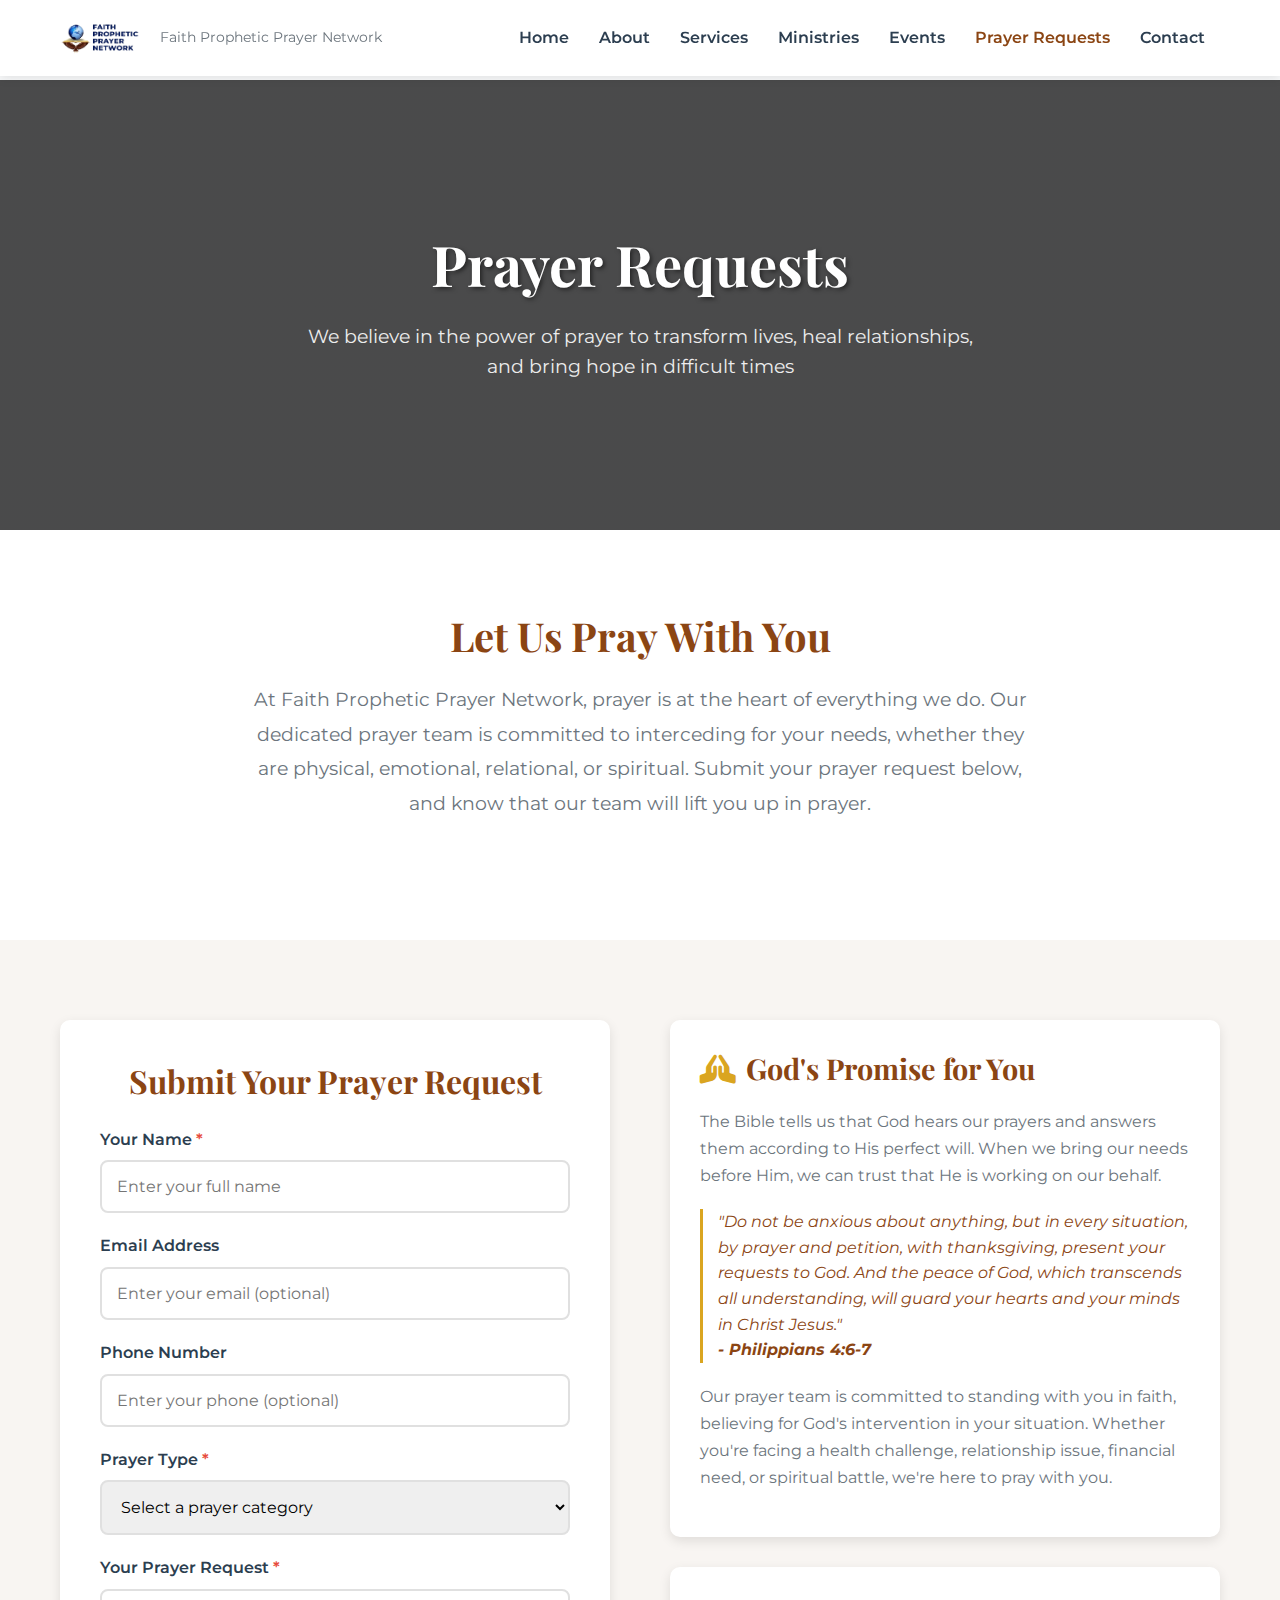
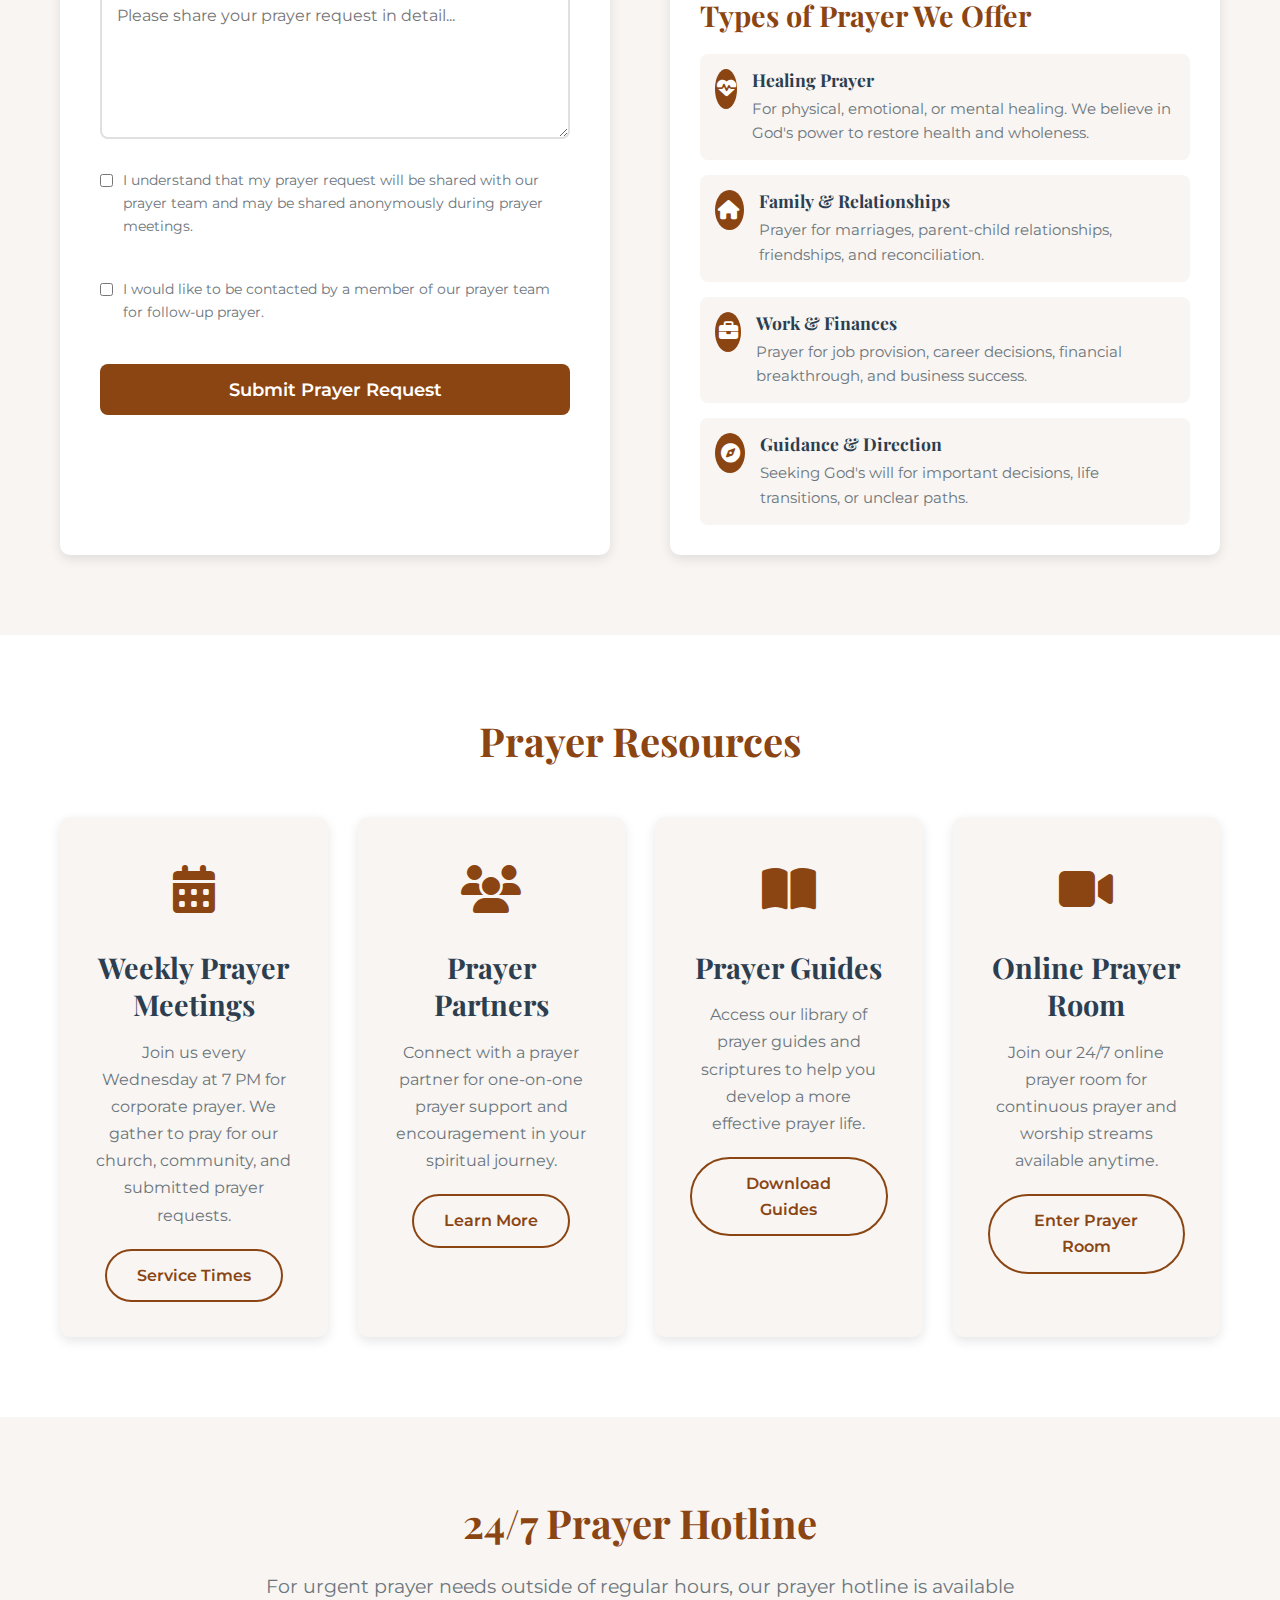
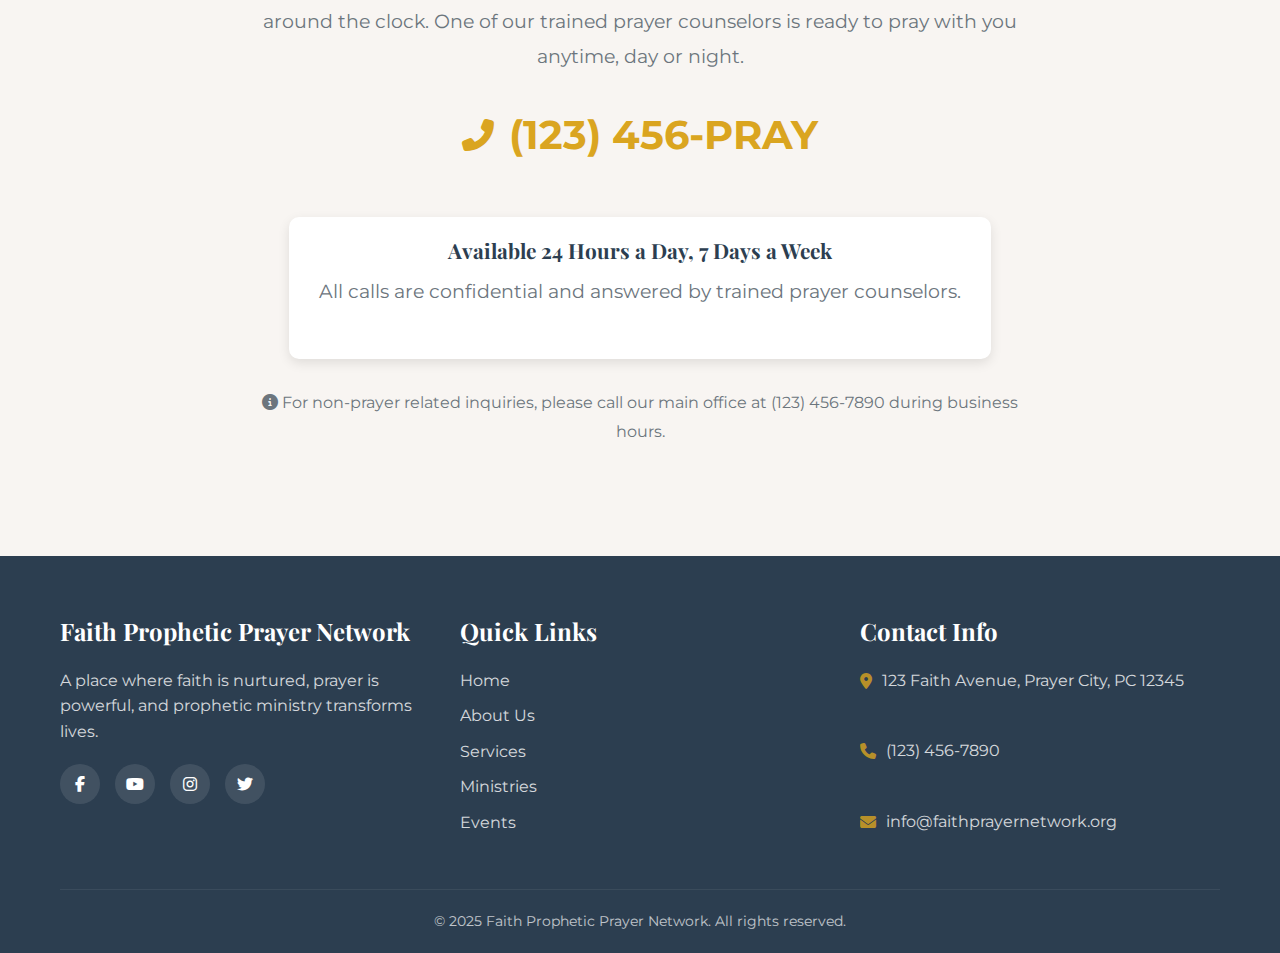
<file: prayer.html>
<!DOCTYPE html>
<html lang="en">
<head>
    <meta charset="UTF-8">
    <meta name="viewport" content="width=device-width, initial-scale=1.0">
    <title>Prayer Requests - Faith Prophetic Prayer Network</title>
    <link rel="stylesheet" href="https://cdnjs.cloudflare.com/ajax/libs/font-awesome/6.4.0/css/all.min.css">
    <link href="https://fonts.googleapis.com/css2?family=Playfair+Display:wght@400;700&family=Montserrat:wght@300;400;600&display=swap" rel="stylesheet">
    <link rel="stylesheet" href="style.css">
   
</head>
<body>
    <!-- Navigation -->
    <nav class="navbar">
        <div class="container nav-container">
            <a href="index.html" class="logo">
                <!-- <i class="fas fa-cross"></i> -->
                <!-- <span class="logo-text">FPPN</span> -->
                <img src="/images/faithLogo.png" width="80" alt="logo">
                <span class="logo-subtitle">Faith Prophetic Prayer Network</span>
            </a>
            
            <ul class="nav-menu">
                <li><a href="index.html" class="nav-link">Home</a></li>
                <li><a href="about.html" class="nav-link">About</a></li>
                <li><a href="services.html" class="nav-link">Services</a></li>
                <li><a href="ministries.html" class="nav-link">Ministries</a></li>
                <li><a href="events.html" class="nav-link">Events</a></li>
                <li><a href="prayer.html" class="nav-link active">Prayer Requests</a></li>
                <li><a href="contact.html" class="nav-link">Contact</a></li>
            </ul>
            
            <button class="hamburger" id="hamburger">
                <i class="fas fa-bars"></i>
            </button>
        </div>
    </nav>

    <!-- Page Header -->
    <section class="page-header">
        <div class="container">
            <h1>Prayer Requests</h1>
            <p>We believe in the power of prayer to transform lives, heal relationships, and bring hope in difficult times</p>
        </div>
    </section>

    <!-- Prayer Intro -->
    <section class="prayer-intro">
        <div class="container">
            <h2>Let Us Pray With You</h2>
            <p>At Faith Prophetic Prayer Network, prayer is at the heart of everything we do. Our dedicated prayer team is committed to interceding for your needs, whether they are physical, emotional, relational, or spiritual. Submit your prayer request below, and know that our team will lift you up in prayer.</p>
        </div>
    </section>

    <!-- Prayer Request Section -->
    <section class="prayer-request-section">
        <div class="container">
            <div class="prayer-container">
                <!-- Prayer Request Form -->
                <div class="prayer-form-container">
                    <h3>Submit Your Prayer Request</h3>
                    <form class="prayer-form" id="prayerForm">
                        <div class="form-group">
                            <label for="name">Your Name <span class="required">*</span></label>
                            <input type="text" id="name" class="form-input" placeholder="Enter your full name" required>
                        </div>
                        
                        <div class="form-group">
                            <label for="email">Email Address</label>
                            <input type="email" id="email" class="form-input" placeholder="Enter your email (optional)">
                        </div>
                        
                        <div class="form-group">
                            <label for="phone">Phone Number</label>
                            <input type="tel" id="phone" class="form-input" placeholder="Enter your phone (optional)">
                        </div>
                        
                        <div class="form-group">
                            <label for="prayerType">Prayer Type <span class="required">*</span></label>
                            <select id="prayerType" class="form-select" required>
                                <option value="" disabled selected>Select a prayer category</option>
                                <option value="healing">Healing (Physical/Emotional)</option>
                                <option value="family">Family & Relationships</option>
                                <option value="financial">Financial Needs</option>
                                <option value="guidance">Guidance & Direction</option>
                                <option value="salvation">Salvation for Loved Ones</option>
                                <option value="spiritual">Spiritual Growth</option>
                                <option value="work">Work/Career</option>
                                <option value="other">Other</option>
                            </select>
                        </div>
                        
                        <div class="form-group">
                            <label for="request">Your Prayer Request <span class="required">*</span></label>
                            <textarea id="request" class="form-textarea" placeholder="Please share your prayer request in detail..." required></textarea>
                        </div>
                        
                        <div class="privacy-note">
                            <input type="checkbox" id="privacy" required>
                            <label for="privacy">I understand that my prayer request will be shared with our prayer team and may be shared anonymously during prayer meetings.</label>
                        </div>
                        
                        <div class="privacy-note">
                            <input type="checkbox" id="contact">
                            <label for="contact">I would like to be contacted by a member of our prayer team for follow-up prayer.</label>
                        </div>
                        
                        <button type="submit" class="submit-btn">Submit Prayer Request</button>
                        
                        <div class="success-message" id="successMessage">
                            <i class="fas fa-check-circle"></i>
                            <h3>Prayer Request Submitted!</h3>
                            <p>Thank you for sharing your prayer request with us. Our prayer team will begin praying for you immediately. You are loved and valued.</p>
                        </div>
                    </form>
                </div>
                
                <!-- Prayer Information -->
                <div class="prayer-info">
                    <div class="prayer-promise">
                        <h3><i class="fas fa-hands-praying"></i> God's Promise for You</h3>
                        <p>The Bible tells us that God hears our prayers and answers them according to His perfect will. When we bring our needs before Him, we can trust that He is working on our behalf.</p>
                        <div class="verse">
                            "Do not be anxious about anything, but in every situation, by prayer and petition, with thanksgiving, present your requests to God. And the peace of God, which transcends all understanding, will guard your hearts and your minds in Christ Jesus." 
                            <br><strong>- Philippians 4:6-7</strong>
                        </div>
                        <p>Our prayer team is committed to standing with you in faith, believing for God's intervention in your situation. Whether you're facing a health challenge, relationship issue, financial need, or spiritual battle, we're here to pray with you.</p>
                    </div>
                    
                    <div class="prayer-types">
                        <h3>Types of Prayer We Offer</h3>
                        <div class="prayer-type-list">
                            <div class="prayer-type-item">
                                <div class="prayer-type-icon">
                                    <i class="fas fa-heartbeat"></i>
                                </div>
                                <div class="prayer-type-content">
                                    <h4>Healing Prayer</h4>
                                    <p>For physical, emotional, or mental healing. We believe in God's power to restore health and wholeness.</p>
                                </div>
                            </div>
                            
                            <div class="prayer-type-item">
                                <div class="prayer-type-icon">
                                    <i class="fas fa-home"></i>
                                </div>
                                <div class="prayer-type-content">
                                    <h4>Family & Relationships</h4>
                                    <p>Prayer for marriages, parent-child relationships, friendships, and reconciliation.</p>
                                </div>
                            </div>
                            
                            <div class="prayer-type-item">
                                <div class="prayer-type-icon">
                                    <i class="fas fa-briefcase"></i>
                                </div>
                                <div class="prayer-type-content">
                                    <h4>Work & Finances</h4>
                                    <p>Prayer for job provision, career decisions, financial breakthrough, and business success.</p>
                                </div>
                            </div>
                            
                            <div class="prayer-type-item">
                                <div class="prayer-type-icon">
                                    <i class="fas fa-compass"></i>
                                </div>
                                <div class="prayer-type-content">
                                    <h4>Guidance & Direction</h4>
                                    <p>Seeking God's will for important decisions, life transitions, or unclear paths.</p>
                                </div>
                            </div>
                        </div>
                    </div>
                </div>
            </div>
        </div>
    </section>

    <!-- Prayer Resources -->
    <section class="prayer-resources">
        <div class="container">
            <h2>Prayer Resources</h2>
            <div class="resources-grid">
                <div class="resource-card">
                    <div class="resource-icon">
                        <i class="fas fa-calendar-alt"></i>
                    </div>
                    <h3>Weekly Prayer Meetings</h3>
                    <p>Join us every Wednesday at 7 PM for corporate prayer. We gather to pray for our church, community, and submitted prayer requests.</p>
                    <a href="services.html" class="btn btn-outline">Service Times</a>
                </div>
                
                <div class="resource-card">
                    <div class="resource-icon">
                        <i class="fas fa-users"></i>
                    </div>
                    <h3>Prayer Partners</h3>
                    <p>Connect with a prayer partner for one-on-one prayer support and encouragement in your spiritual journey.</p>
                    <a href="ministries.html" class="btn btn-outline">Learn More</a>
                </div>
                
                <div class="resource-card">
                    <div class="resource-icon">
                        <i class="fas fa-book-open"></i>
                    </div>
                    <h3>Prayer Guides</h3>
                    <p>Access our library of prayer guides and scriptures to help you develop a more effective prayer life.</p>
                    <a href="#" class="btn btn-outline">Download Guides</a>
                </div>
                
                <div class="resource-card">
                    <div class="resource-icon">
                        <i class="fas fa-video"></i>
                    </div>
                    <h3>Online Prayer Room</h3>
                    <p>Join our 24/7 online prayer room for continuous prayer and worship streams available anytime.</p>
                    <a href="#" class="btn btn-outline">Enter Prayer Room</a>
                </div>
            </div>
        </div>
    </section>

    <!-- Prayer Hotline -->
    <section class="prayer-hotline">
        <div class="container">
            <div class="hotline-content">
                <h2>24/7 Prayer Hotline</h2>
                <p>For urgent prayer needs outside of regular hours, our prayer hotline is available around the clock. One of our trained prayer counselors is ready to pray with you anytime, day or night.</p>
                
                <div class="hotline-number">
                    <i class="fas fa-phone-alt"></i>
                    <span>(123) 456-PRAY</span>
                </div>
                
                <div class="hotline-hours">
                    <h4>Available 24 Hours a Day, 7 Days a Week</h4>
                    <p>All calls are confidential and answered by trained prayer counselors.</p>
                </div>
                
                <p style="margin-top: 30px; font-size: 1rem; color: var(--gray);">
                    <i class="fas fa-info-circle"></i> For non-prayer related inquiries, please call our main office at (123) 456-7890 during business hours.
                </p>
            </div>
        </div>
    </section>

    <!-- Footer -->
    <footer class="footer">
        <div class="container">
            <div class="footer-content">
                <div class="footer-column">
                    <h3>Faith Prophetic Prayer Network</h3>
                    <p class="footer-description">A place where faith is nurtured, prayer is powerful, and prophetic ministry transforms lives.</p>
                    <div class="social-icons">
                        <a href="#"><i class="fab fa-facebook-f"></i></a>
                        <a href="#"><i class="fab fa-youtube"></i></a>
                        <a href="#"><i class="fab fa-instagram"></i></a>
                        <a href="#"><i class="fab fa-twitter"></i></a>
                    </div>
                </div>
                
                <div class="footer-column">
                    <h4>Quick Links</h4>
                    <ul class="footer-links">
                        <li><a href="index.html">Home</a></li>
                        <li><a href="about.html">About Us</a></li>
                        <li><a href="services.html">Services</a></li>
                        <li><a href="ministries.html">Ministries</a></li>
                        <li><a href="events.html">Events</a></li>
                    </ul>
                </div>
                
                <div class="footer-column">
                    <h4>Contact Info</h4>
                    <ul class="contact-info">
                        <li><i class="fas fa-map-marker-alt"></i> 123 Faith Avenue, Prayer City, PC 12345</li>
                        <li><i class="fas fa-phone"></i> (123) 456-7890</li>
                        <li><i class="fas fa-envelope"></i> info@faithprayernetwork.org</li>
                    </ul>
                </div>
            </div>
            
            <div class="footer-bottom">
                <p>&copy; 2025 Faith Prophetic Prayer Network. All rights reserved.</p>
            </div>
        </div>
    </footer>

    <script>
        // Prayer form functionality
        document.addEventListener('DOMContentLoaded', function() {
            const prayerForm = document.getElementById('prayerForm');
            const successMessage = document.getElementById('successMessage');
            
            prayerForm.addEventListener('submit', function(e) {
                e.preventDefault();
                
                // Basic form validation
                const name = document.getElementById('name').value;
                const prayerType = document.getElementById('prayerType').value;
                const request = document.getElementById('request').value;
                const privacy = document.getElementById('privacy').checked;
                
                if (!name || !prayerType || !request || !privacy) {
                    alert('Please fill in all required fields and agree to the privacy statement.');
                    return;
                }
                
                // In a real application, you would send the form data to a server here
                // For now, we'll just show a success message
                
                // Show success message
                successMessage.style.display = 'block';
                
                // Scroll to success message
                successMessage.scrollIntoView({ behavior: 'smooth', block: 'center' });
                
                // Reset form after 5 seconds
                setTimeout(() => {
                    prayerForm.reset();
                    successMessage.style.display = 'none';
                }, 5000);
                
                // Log the submission (in a real app, this would be a server request)
                console.log('Prayer request submitted:', {
                    name: name,
                    email: document.getElementById('email').value,
                    phone: document.getElementById('phone').value,
                    prayerType: prayerType,
                    request: request,
                    contactRequested: document.getElementById('contact').checked
                });
            });
        });
    </script>
    <script src="script.js"></script>
</body>
</html>
</file>
<file: style.css>
/* style.css */
:root {
    --primary: #8B4513; /* SaddleBrown - earthy, spiritual tone */
    --primary-light: #A0522D;
    --secondary: #DAA520; /* GoldenRod */
    --dark: #2C3E50;
    --light: #F8F9FA;
    --gray: #6C757D;
    --white: #FFFFFF;
    --shadow: 0 4px 12px rgba(0, 0, 0, 0.1);
    --transition: all 0.3s ease;
}

* {
    margin: 0;
    padding: 0;
    box-sizing: border-box;
}

body {
    font-family: 'Montserrat', sans-serif;
    line-height: 1.6;
    color: var(--dark);
    background-color: var(--light);
    overflow-x: hidden;
}

.container {
    width: 100%;
    max-width: 1200px;
    margin: 0 auto;
    padding: 0 20px;
}

h1, h2, h3, h4 {
    font-family: 'Playfair Display', serif;
    font-weight: 700;
    line-height: 1.3;
}

a {
    text-decoration: none;
    color: inherit;
}

ul {
    list-style: none;
}

img {
    max-width: 100%;
    height: auto;
}

.btn {
    display: inline-block;
    padding: 12px 30px;
    border-radius: 50px;
    font-weight: 600;
    font-size: 1rem;
    cursor: pointer;
    transition: var(--transition);
    border: none;
    text-align: center;
}

.btn-primary {
    background-color: var(--primary);
    color: var(--white);
}

.btn-primary:hover {
    background-color: var(--primary-light);
    transform: translateY(-3px);
    box-shadow: var(--shadow);
}

.btn-secondary {
    background-color: var(--secondary);
    color: var(--dark);
}

.btn-secondary:hover {
    background-color: #e6b800;
    transform: translateY(-3px);
    box-shadow: var(--shadow);
}

.btn-outline {
    background-color: transparent;
    color: var(--primary);
    border: 2px solid var(--primary);
}

.btn-outline:hover {
    background-color: var(--primary);
    color: var(--white);
}

.btn-light {
    background-color: var(--white);
    color: var(--primary);
}

.btn-light:hover {
    background-color: var(--light);
    color: var(--primary-light);
}

/* Navigation */
.navbar {
    position: fixed;
    top: 0;
    left: 0;
    width: 100%;
    background-color: rgba(255, 255, 255, 0.95);
    box-shadow: 0 2px 10px rgba(0, 0, 0, 0.1);
    z-index: 1000;
    padding: 15px 0;
    transition: var(--transition);
}

.nav-container {
    display: flex;
    justify-content: space-between;
    align-items: center;
}

.logo {
    display: flex;
    align-items: center;
    gap: 10px;
    font-weight: 700;
    font-size: 1.5rem;
    color: var(--primary);
}

.logo i {
    font-size: 1.8rem;
}

.logo-text {
    font-family: 'Playfair Display', serif;
}

.logo-subtitle {
    font-size: 0.9rem;
    font-weight: 400;
    color: var(--gray);
    margin-left: 10px;
    display: none;
}

@media (min-width: 992px) {
    .logo-subtitle {
        display: inline-block;
    }
}

.nav-menu {
    display: none;
    flex-direction: column;
    position: absolute;
    top: 100%;
    left: 0;
    width: 100%;
    background-color: var(--white);
    box-shadow: 0 10px 20px rgba(0, 0, 0, 0.1);
    padding: 20px 0;
}

.nav-menu.active {
    display: flex;
}

.nav-link {
    display: block;
    padding: 15px 20px;
    font-weight: 600;
    transition: var(--transition);
}

.nav-link:hover,
.nav-link.active {
    color: var(--primary);
}

.hamburger {
    background: none;
    border: none;
    font-size: 1.5rem;
    color: var(--primary);
    cursor: pointer;
}

@media (min-width: 992px) {
    .nav-menu {
        display: flex;
        flex-direction: row;
        position: static;
        width: auto;
        background-color: transparent;
        box-shadow: none;
        padding: 0;
    }
    
    .nav-link {
        padding: 10px 15px;
    }
    
    .hamburger {
        display: none;
    }
}

/* Hero Section */
.hero {
    height: 100vh;
    background: linear-gradient(rgba(0, 0, 0, 0.7), rgba(0, 0, 0, 0.7)), 
                url('/images/mic-narra-RA3f0b26qwE-unsplash.jpg');
    background-size: cover;
    background-position: center;
    background-attachment: fixed;
    display: flex;
    align-items: center;
    justify-content: center;
    text-align: center;
    color: var(--white);
    padding-top: 80px;
}

.hero-content {
    max-width: 800px;
    padding: 0 20px;
}

.hero-title {
    font-size: 3rem;
    margin-bottom: 20px;
    color: var(--white);
    text-shadow: 2px 2px 4px rgba(0, 0, 0, 0.5);
}

.hero-subtitle {
    font-size: 1.2rem;
    margin-bottom: 30px;
    opacity: 0.9;
}

.hero-buttons {
    display: flex;
    flex-direction: column;
    gap: 15px;
    justify-content: center;
}

@media (min-width: 768px) {
    .hero-title {
        font-size: 4rem;
    }
    
    .hero-subtitle {
        font-size: 1.5rem;
    }
    
    .hero-buttons {
        flex-direction: row;
    }
}

/* Welcome Section */
.welcome-section {
    padding: 80px 0;
    background-color: var(--white);
}

.section-header {
    text-align: center;
    margin-bottom: 60px;
}

.section-header h2 {
    font-size: 2.5rem;
    color: var(--primary);
    margin-bottom: 15px;
}

.divider {
    width: 80px;
    height: 3px;
    background-color: var(--secondary);
    margin: 0 auto 20px;
}

.section-header p {
    font-size: 1.1rem;
    color: var(--gray);
    max-width: 700px;
    margin: 0 auto;
}

.welcome-content {
    display: flex;
    flex-direction: column;
    gap: 40px;
    align-items: center;
}

.welcome-text {
    flex: 1;
}

.welcome-text h3 {
    font-size: 2rem;
    margin-bottom: 20px;
    color: var(--dark);
}

.welcome-text p {
    margin-bottom: 20px;
    color: var(--gray);
}

.welcome-image {
    flex: 1;
    border-radius: 10px;
    overflow: hidden;
    box-shadow: var(--shadow);
}

.welcome-image img {
    width: 100%;
    height: 100%;
    object-fit: cover;
    transition: transform 0.5s ease;
}

.welcome-image img:hover {
    transform: scale(1.05);
}

@media (min-width: 992px) {
    .welcome-content {
        flex-direction: row;
    }
}

/* Service Times */
.service-times {
    padding: 80px 0;
    background-color: #f8f5f2;
}

.services-grid {
    display: grid;
    grid-template-columns: 1fr;
    gap: 30px;
}

.service-card {
    background-color: var(--white);
    border-radius: 10px;
    padding: 30px;
    text-align: center;
    box-shadow: var(--shadow);
    transition: var(--transition);
}

.service-card:hover {
    transform: translateY(-10px);
}

.service-icon {
    font-size: 3rem;
    color: var(--primary);
    margin-bottom: 20px;
}

.service-card h3 {
    font-size: 1.8rem;
    margin-bottom: 10px;
    color: var(--dark);
}

.service-time {
    font-size: 1.2rem;
    font-weight: 600;
    color: var(--secondary);
    margin-bottom: 15px;
}

@media (min-width: 768px) {
    .services-grid {
        grid-template-columns: repeat(3, 1fr);
    }
}

/* Ministries Section */
.ministries-section {
    padding: 80px 0;
    background-color: var(--white);
}

.ministries-grid {
    display: grid;
    grid-template-columns: 1fr;
    gap: 30px;
}

.ministry-card {
    background-color: #f8f5f2;
    border-radius: 10px;
    padding: 30px;
    text-align: center;
    transition: var(--transition);
}

.ministry-card:hover {
    background-color: var(--primary);
    color: var(--white);
}

.ministry-card:hover .ministry-icon {
    color: var(--secondary);
}

.ministry-icon {
    font-size: 2.5rem;
    color: var(--primary);
    margin-bottom: 20px;
}

.ministry-card h3 {
    font-size: 1.5rem;
    margin-bottom: 15px;
}

@media (min-width: 768px) {
    .ministries-grid {
        grid-template-columns: repeat(2, 1fr);
    }
}

@media (min-width: 992px) {
    .ministries-grid {
        grid-template-columns: repeat(4, 1fr);
    }
}

/* Call to Action */
.cta-section {
    padding: 100px 0;
    background: linear-gradient(rgba(139, 69, 19, 0.85), rgba(139, 69, 19, 0.9)), 
                url('https://images.unsplash.com/photo-1534237710431-e2fc698436d0?ixlib=rb-4.0.3&ixid=M3wxMjA3fDB8MHxwaG90by1wYWdlfHx8fGVufDB8fHx8fA%3D%3D&auto=format&fit=crop&w=1600&q=80');
    background-size: cover;
    background-position: center;
    text-align: center;
    color: var(--white);
}

.cta-content h2 {
    font-size: 2.8rem;
    margin-bottom: 20px;
}

.cta-content p {
    font-size: 1.2rem;
    max-width: 700px;
    margin: 0 auto 30px;
    opacity: 0.9;
}

/* Footer */
.footer {
    background-color: var(--dark);
    color: var(--white);
    padding: 60px 0 20px;
}

.footer-content {
    display: grid;
    grid-template-columns: 1fr;
    gap: 40px;
    margin-bottom: 40px;
}

.footer-column h3,
.footer-column h4 {
    color: var(--white);
    margin-bottom: 20px;
    font-size: 1.5rem;
}

.footer-description {
    margin-bottom: 20px;
    opacity: 0.8;
}

.social-icons {
    display: flex;
    gap: 15px;
}

.social-icons a {
    display: inline-flex;
    align-items: center;
    justify-content: center;
    width: 40px;
    height: 40px;
    background-color: rgba(255, 255, 255, 0.1);
    border-radius: 50%;
    transition: var(--transition);
}

.social-icons a:hover {
    background-color: var(--primary);
    transform: translateY(-3px);
}

.footer-links li {
    margin-bottom: 10px;
}

.footer-links a {
    opacity: 0.8;
    transition: var(--transition);
}

.footer-links a:hover {
    opacity: 1;
    color: var(--secondary);
    padding-left: 5px;
}

.contact-info li {
    display: flex;
    align-items: flex-start;
    margin-bottom: 15px;
    opacity: 0.8;
}

.contact-info i {
    margin-right: 10px;
    color: var(--secondary);
    margin-top: 5px;
}

.footer-bottom {
    text-align: center;
    padding-top: 20px;
    border-top: 1px solid rgba(255, 255, 255, 0.1);
    opacity: 0.7;
    font-size: 0.9rem;
}

@media (min-width: 768px) {
    .footer-content {
        grid-template-columns: repeat(3, 1fr);
    }
}


        /* About page specific styles */
        .page-header {
            height: 50vh;
            background: linear-gradient(rgba(0, 0, 0, 0.7), rgba(0, 0, 0, 0.7)), 
                        url('https://images.unsplash.com/photo-1518834103326-4dbb0c8c4c3b?ixlib=rb-4.0.3&ixid=M3wxMjA3fDB8MHxwaG90by1wYWdlfHx8fGVufDB8fHx8fA%3D%3D&auto=format&fit=crop&w=1600&q=80');
            background-size: cover;
            background-position: center;
            display: flex;
            align-items: center;
            justify-content: center;
            text-align: center;
            color: var(--white);
            margin-top: 80px;
        }

        .page-header h1 {
            font-size: 3.5rem;
            margin-bottom: 20px;
            text-shadow: 2px 2px 4px rgba(0, 0, 0, 0.5);
        }

        .page-header p {
            font-size: 1.2rem;
            max-width: 700px;
            margin: 0 auto;
            opacity: 0.9;
        }

        .about-section {
            padding: 80px 0;
            background-color: var(--white);
        }

        .about-content {
            max-width: 1200px;
            margin: 0 auto;
        }

        .about-text {
            margin-bottom: 40px;
        }

        .about-text h2 {
            font-size: 2.5rem;
            color: var(--primary);
            margin-bottom: 20px;
            text-align: center;
        }

        .about-text p {
            margin-bottom: 20px;
            font-size: 1.1rem;
            line-height: 1.8;
            color: var(--gray);
        }

        .mission-vision {
            display: grid;
            grid-template-columns: 1fr;
            gap: 30px;
            margin-bottom: 60px;
        }

        .mission-card, .vision-card {
            background-color: #f8f5f2;
            border-radius: 10px;
            padding: 40px;
            box-shadow: var(--shadow);
        }

        .mission-card h3, .vision-card h3 {
            color: var(--primary);
            margin-bottom: 20px;
            font-size: 2rem;
            display: flex;
            align-items: center;
            gap: 10px;
        }

        .mission-card h3 i, .vision-card h3 i {
            color: var(--secondary);
        }

        .leadership {
            margin-top: 60px;
        }

        .leadership h2 {
            text-align: center;
            font-size: 2.5rem;
            color: var(--primary);
            margin-bottom: 40px;
        }

        .leaders-grid {
            display: grid;
            grid-template-columns: 1fr;
            gap: 30px;
        }

        .leader-card {
            background-color: var(--white);
            border-radius: 10px;
            overflow: hidden;
            box-shadow: var(--shadow);
            transition: var(--transition);
        }

        .leader-card:hover {
            transform: translateY(-10px);
        }

        .leader-img {
            height: 250px;
            overflow: hidden;
        }

        .leader-img img {
            width: 100%;
            height: 100%;
            object-fit: cover;
            transition: transform 0.5s ease;
        }

        .leader-card:hover .leader-img img {
            transform: scale(1.05);
        }

        .leader-info {
            padding: 25px;
        }

        .leader-info h4 {
            font-size: 1.5rem;
            color: var(--dark);
            margin-bottom: 5px;
        }

        .leader-info .position {
            color: var(--secondary);
            font-weight: 600;
            margin-bottom: 15px;
            font-size: 1.1rem;
        }

        .timeline-section {
            padding: 80px 0;
            background-color: #f8f5f2;
        }

        .timeline-section h2 {
            text-align: center;
            font-size: 2.5rem;
            color: var(--primary);
            margin-bottom: 50px;
        }

        .timeline {
            position: relative;
            max-width: 800px;
            margin: 0 auto;
        }

        .timeline::before {
            content: '';
            position: absolute;
            left: 50%;
            transform: translateX(-50%);
            width: 4px;
            height: 100%;
            background-color: var(--primary);
        }

        .timeline-item {
            display: flex;
            margin-bottom: 40px;
            position: relative;
        }

        .timeline-item:nth-child(odd) {
            justify-content: flex-end;
        }

        .timeline-item:nth-child(even) {
            justify-content: flex-start;
        }

        .timeline-content {
            width: 45%;
            background-color: var(--white);
            border-radius: 10px;
            padding: 25px;
            box-shadow: var(--shadow);
            position: relative;
        }

        .timeline-item:nth-child(odd) .timeline-content {
            margin-right: 30px;
        }

        .timeline-item:nth-child(even) .timeline-content {
            margin-left: 30px;
        }

        .timeline-content::before {
            content: '';
            position: absolute;
            width: 20px;
            height: 20px;
            background-color: var(--primary);
            border-radius: 50%;
            top: 50%;
            transform: translateY(-50%);
        }

        .timeline-item:nth-child(odd) .timeline-content::before {
            right: -40px;
        }

        .timeline-item:nth-child(even) .timeline-content::before {
            left: -40px;
        }

        .timeline-content h3 {
            color: var(--primary);
            margin-bottom: 10px;
            font-size: 1.5rem;
        }

        .timeline-content .year {
            color: var(--secondary);
            font-weight: 600;
            margin-bottom: 10px;
            display: block;
        }

        @media (min-width: 768px) {
            .mission-vision {
                grid-template-columns: repeat(2, 1fr);
            }

            .leaders-grid {
                grid-template-columns: repeat(2, 1fr);
            }
        }

        @media (min-width: 992px) {
            .leaders-grid {
                grid-template-columns: repeat(3, 1fr);
            }
        }

        @media (max-width: 768px) {
            .timeline::before {
                left: 30px;
            }

            .timeline-item {
                justify-content: flex-start;
                padding-left: 60px;
            }

            .timeline-content {
                width: 100%;
                margin-left: 0 !important;
                margin-right: 0 !important;
            }

            .timeline-content::before {
                left: -40px !important;
                right: auto !important;
            }
        }

       
        /* Services page specific styles */
        .page-header {
            height: 50vh;
            background: linear-gradient(rgba(0, 0, 0, 0.7), rgba(0, 0, 0, 0.7)), 
                        url('https://images.unsplash.com/photo-1509023464722-18d996393ca8?ixlib=rb-4.0.3&auto=format&fit=crop&w=1600&q=80');
            background-size: cover;
            background-position: center;
            display: flex;
            align-items: center;
            justify-content: center;
            text-align: center;
            color: var(--white);
            margin-top: 80px;
        }

        .page-header h1 {
            font-size: 3.5rem;
            margin-bottom: 20px;
            text-shadow: 2px 2px 4px rgba(0, 0, 0, 0.5);
        }

        .page-header p {
            font-size: 1.2rem;
            max-width: 700px;
            margin: 0 auto;
            opacity: 0.9;
        }

        .services-section {
            padding: 80px 0;
            background-color: var(--white);
        }

        .service-hero {
            text-align: center;
            margin-bottom: 60px;
        }

        .service-hero h2 {
            font-size: 2.5rem;
            color: var(--primary);
            margin-bottom: 20px;
        }

        .service-hero p {
            font-size: 1.2rem;
            color: var(--gray);
            max-width: 800px;
            margin: 0 auto;
        }

        .regular-services {
            margin-bottom: 80px;
        }

        .service-type {
            display: grid;
            grid-template-columns: 1fr;
            gap: 40px;
            margin-bottom: 60px;
        }

        .service-type:nth-child(even) .service-details {
            order: -1;
        }

        .service-img {
            border-radius: 10px;
            overflow: hidden;
            box-shadow: var(--shadow);
            height: 300px;
        }

        .service-img img {
            width: 100%;
            height: 100%;
            object-fit: cover;
            transition: transform 0.5s ease;
        }

        .service-img:hover img {
            transform: scale(1.05);
        }

        .service-details h3 {
            font-size: 2rem;
            color: var(--primary);
            margin-bottom: 15px;
        }

        .service-time {
            display: flex;
            align-items: center;
            gap: 10px;
            color: var(--secondary);
            font-weight: 600;
            font-size: 1.2rem;
            margin-bottom: 20px;
        }

        .service-time i {
            font-size: 1.5rem;
        }

        .service-details p {
            margin-bottom: 20px;
            color: var(--gray);
            line-height: 1.8;
        }

        .service-highlights {
            margin: 25px 0;
        }

        .service-highlights li {
            display: flex;
            align-items: center;
            gap: 10px;
            margin-bottom: 10px;
            color: var(--dark);
        }

        .service-highlights i {
            color: var(--secondary);
        }

        .special-services {
            background-color: #f8f5f2;
            padding: 80px 0;
        }

        .special-services h2 {
            text-align: center;
            font-size: 2.5rem;
            color: var(--primary);
            margin-bottom: 50px;
        }

        .special-grid {
            display: grid;
            grid-template-columns: 1fr;
            gap: 30px;
        }

        .special-card {
            background-color: var(--white);
            border-radius: 10px;
            padding: 40px;
            box-shadow: var(--shadow);
            transition: var(--transition);
            text-align: center;
        }

        .special-card:hover {
            transform: translateY(-10px);
        }

        .special-icon {
            font-size: 3rem;
            color: var(--primary);
            margin-bottom: 20px;
        }

        .special-card h3 {
            font-size: 1.8rem;
            color: var(--dark);
            margin-bottom: 15px;
        }

        .online-services {
            padding: 80px 0;
            background-color: var(--white);
        }

        .online-content {
            display: grid;
            grid-template-columns: 1fr;
            gap: 40px;
            align-items: center;
        }

        .online-details h2 {
            font-size: 2.5rem;
            color: var(--primary);
            margin-bottom: 20px;
        }

        .online-details p {
            margin-bottom: 20px;
            color: var(--gray);
            line-height: 1.8;
        }

        .platforms {
            display: flex;
            flex-wrap: wrap;
            gap: 20px;
            margin-top: 30px;
        }

        .platform {
            display: flex;
            align-items: center;
            gap: 10px;
            background-color: #f8f5f2;
            padding: 12px 20px;
            border-radius: 50px;
            font-weight: 600;
            transition: var(--transition);
        }

        .platform:hover {
            background-color: var(--primary);
            color: var(--white);
        }

        .platform i {
            font-size: 1.2rem;
        }

        .online-image {
            border-radius: 10px;
            overflow: hidden;
            box-shadow: var(--shadow);
        }

        .online-image img {
            width: 100%;
            height: auto;
            display: block;
        }

        @media (min-width: 768px) {
            .service-type {
                grid-template-columns: repeat(2, 1fr);
                align-items: center;
            }

            .special-grid {
                grid-template-columns: repeat(2, 1fr);
            }

            .online-content {
                grid-template-columns: repeat(2, 1fr);
            }
        }

        @media (min-width: 992px) {
            .special-grid {
                grid-template-columns: repeat(4, 1fr);
            }
        }

        
        /* Ministries page specific styles */
        .page-header {
            height: 50vh;
            background: linear-gradient(rgba(0, 0, 0, 0.7), rgba(0, 0, 0, 0.7)), 
                        url('https://images.unsplash.com/photo-1558618666-fcd25c85cd64?ixlib=rb-4.0.3&auto=format&fit=crop&w=1600&q=80');
            background-size: cover;
            background-position: center;
            display: flex;
            align-items: center;
            justify-content: center;
            text-align: center;
            color: var(--white);
            margin-top: 80px;
        }

        .page-header h1 {
            font-size: 3.5rem;
            margin-bottom: 20px;
            text-shadow: 2px 2px 4px rgba(0, 0, 0, 0.5);
        }

        .page-header p {
            font-size: 1.2rem;
            max-width: 700px;
            margin: 0 auto;
            opacity: 0.9;
        }

        .ministries-intro {
            padding: 80px 0;
            background-color: var(--white);
            text-align: center;
        }

        .ministries-intro h2 {
            font-size: 2.5rem;
            color: var(--primary);
            margin-bottom: 20px;
        }

        .ministries-intro p {
            font-size: 1.2rem;
            color: var(--gray);
            max-width: 800px;
            margin: 0 auto 40px;
            line-height: 1.8;
        }

        .ministry-categories {
            padding: 0 0 80px;
        }

        .category-tabs {
            display: flex;
            justify-content: center;
            flex-wrap: wrap;
            gap: 15px;
            margin-bottom: 50px;
        }

        .tab-btn {
            padding: 12px 25px;
            background-color: #f8f5f2;
            border: none;
            border-radius: 50px;
            font-family: 'Montserrat', sans-serif;
            font-weight: 600;
            font-size: 1rem;
            cursor: pointer;
            transition: var(--transition);
            color: var(--dark);
        }

        .tab-btn.active,
        .tab-btn:hover {
            background-color: var(--primary);
            color: var(--white);
        }

        .ministry-grid {
            display: grid;
            grid-template-columns: 1fr;
            gap: 30px;
        }

        .ministry-card-detailed {
            background-color: var(--white);
            border-radius: 10px;
            overflow: hidden;
            box-shadow: var(--shadow);
            transition: var(--transition);
        }

        .ministry-card-detailed:hover {
            transform: translateY(-10px);
        }

        .ministry-img {
            height: 200px;
            overflow: hidden;
        }

        .ministry-img img {
            width: 100%;
            height: 100%;
            object-fit: cover;
            transition: transform 0.5s ease;
        }

        .ministry-card-detailed:hover .ministry-img img {
            transform: scale(1.05);
        }

        .ministry-content {
            padding: 30px;
        }

        .ministry-header {
            display: flex;
            align-items: center;
            gap: 15px;
            margin-bottom: 15px;
        }

        .ministry-icon {
            width: 60px;
            height: 60px;
            background-color: #f8f5f2;
            border-radius: 50%;
            display: flex;
            align-items: center;
            justify-content: center;
            font-size: 1.8rem;
            color: var(--primary);
        }

        .ministry-title h3 {
            font-size: 1.8rem;
            color: var(--dark);
            margin-bottom: 5px;
        }

        .ministry-category {
            color: var(--secondary);
            font-weight: 600;
            font-size: 0.9rem;
            text-transform: uppercase;
            letter-spacing: 1px;
        }

        .ministry-content p {
            margin-bottom: 20px;
            color: var(--gray);
            line-height: 1.7;
        }

        .ministry-details {
            margin-bottom: 20px;
        }

        .detail-item {
            display: flex;
            align-items: center;
            gap: 10px;
            margin-bottom: 10px;
            color: var(--dark);
        }

        .detail-item i {
            color: var(--secondary);
            width: 20px;
        }

        .join-btn {
            display: inline-block;
            padding: 10px 25px;
            background-color: var(--primary);
            color: var(--white);
            border-radius: 50px;
            font-weight: 600;
            transition: var(--transition);
            border: none;
            cursor: pointer;
            font-family: 'Montserrat', sans-serif;
            font-size: 0.95rem;
        }

        .join-btn:hover {
            background-color: var(--primary-light);
            transform: translateY(-3px);
            box-shadow: var(--shadow);
        }

        .get-involved {
            padding: 80px 0;
            background-color: #f8f5f2;
        }

        .involved-content {
            display: grid;
            grid-template-columns: 1fr;
            gap: 40px;
            align-items: center;
        }

        .involved-text h2 {
            font-size: 2.5rem;
            color: var(--primary);
            margin-bottom: 20px;
        }

        .involved-text p {
            margin-bottom: 20px;
            color: var(--gray);
            line-height: 1.8;
        }

        .involved-list li {
            display: flex;
            align-items: flex-start;
            gap: 15px;
            margin-bottom: 15px;
            color: var(--dark);
        }

        .involved-list i {
            color: var(--secondary);
            margin-top: 5px;
        }

        .involved-image {
            border-radius: 10px;
            overflow: hidden;
            box-shadow: var(--shadow);
        }

        .involved-image img {
            width: 100%;
            height: auto;
            display: block;
        }

        @media (min-width: 768px) {
            .ministry-grid {
                grid-template-columns: repeat(2, 1fr);
            }

            .involved-content {
                grid-template-columns: repeat(2, 1fr);
            }
        }

        @media (min-width: 992px) {
            .ministry-grid {
                grid-template-columns: repeat(3, 1fr);
            }
        }

        /* Hide/show ministry categories */
        .ministry-category-content {
            display: none;
        }

        .ministry-category-content.active {
            display: block;
        }

       
        /* Events page specific styles */
        .page-header {
            height: 50vh;
            background: linear-gradient(rgba(0, 0, 0, 0.7), rgba(0, 0, 0, 0.7)), 
                        url('https://images.unsplash.com/photo-1545235617-9465d2a55698?ixlib=rb-4.0.3&auto=format&fit=crop&w=1600&q=80');
            background-size: cover;
            background-position: center;
            display: flex;
            align-items: center;
            justify-content: center;
            text-align: center;
            color: var(--white);
            margin-top: 80px;
        }

        .page-header h1 {
            font-size: 3.5rem;
            margin-bottom: 20px;
            text-shadow: 2px 2px 4px rgba(0, 0, 0, 0.5);
        }

        .page-header p {
            font-size: 1.2rem;
            max-width: 700px;
            margin: 0 auto;
            opacity: 0.9;
        }

        .events-intro {
            padding: 80px 0;
            background-color: var(--white);
            text-align: center;
        }

        .events-intro h2 {
            font-size: 2.5rem;
            color: var(--primary);
            margin-bottom: 20px;
        }

        .events-intro p {
            font-size: 1.2rem;
            color: var(--gray);
            max-width: 800px;
            margin: 0 auto 40px;
            line-height: 1.8;
        }

        .calendar-section {
            padding: 80px 0;
            background-color: #f8f5f2;
        }

        .calendar-header {
            display: flex;
            justify-content: space-between;
            align-items: center;
            margin-bottom: 40px;
            flex-wrap: wrap;
            gap: 20px;
        }

        .calendar-header h2 {
            font-size: 2.2rem;
            color: var(--primary);
        }

        .month-navigation {
            display: flex;
            align-items: center;
            gap: 20px;
        }

        .month-year {
            font-size: 1.5rem;
            font-weight: 600;
            color: var(--dark);
            min-width: 200px;
            text-align: center;
        }

        .nav-btn {
            width: 40px;
            height: 40px;
            border-radius: 50%;
            background-color: var(--primary);
            color: var(--white);
            border: none;
            display: flex;
            align-items: center;
            justify-content: center;
            cursor: pointer;
            transition: var(--transition);
        }

        .nav-btn:hover {
            background-color: var(--primary-light);
            transform: scale(1.1);
        }

        .calendar-grid {
            display: grid;
            grid-template-columns: repeat(7, 1fr);
            gap: 1px;
            background-color: #ddd;
            border-radius: 10px;
            overflow: hidden;
            box-shadow: var(--shadow);
            margin-bottom: 40px;
        }

        .calendar-day-header {
            background-color: var(--primary);
            color: var(--white);
            padding: 15px 5px;
            text-align: center;
            font-weight: 600;
            text-transform: uppercase;
            font-size: 0.9rem;
            letter-spacing: 1px;
        }

        .calendar-day {
            background-color: var(--white);
            padding: 15px 10px;
            min-height: 100px;
            position: relative;
            transition: var(--transition);
        }

        .calendar-day:hover {
            background-color: #f9f9f9;
        }

        .day-number {
            font-weight: 600;
            color: var(--dark);
            margin-bottom: 5px;
            font-size: 1.1rem;
        }

        .event-indicator {
            position: absolute;
            top: 10px;
            right: 10px;
            width: 8px;
            height: 8px;
            background-color: var(--secondary);
            border-radius: 50%;
        }

        .event-item {
            background-color: #f0f7ff;
            border-left: 3px solid var(--primary);
            padding: 8px;
            margin-bottom: 5px;
            border-radius: 3px;
            font-size: 0.8rem;
            cursor: pointer;
            transition: var(--transition);
        }

        .event-item:hover {
            background-color: #e1efff;
        }

        .event-item .event-title {
            font-weight: 600;
            color: var(--dark);
            margin-bottom: 2px;
        }

        .event-item .event-time {
            color: var(--secondary);
            font-size: 0.75rem;
        }

        .today {
            background-color: #fff8e1;
            border: 2px solid var(--secondary);
        }

        .empty-day {
            background-color: #f8f9fa;
        }

        .upcoming-events {
            padding: 80px 0;
            background-color: var(--white);
        }

        .upcoming-events h2 {
            text-align: center;
            font-size: 2.5rem;
            color: var(--primary);
            margin-bottom: 50px;
        }

        .event-filter {
            display: flex;
            justify-content: center;
            flex-wrap: wrap;
            gap: 15px;
            margin-bottom: 40px;
        }

        .filter-btn {
            padding: 10px 20px;
            background-color: #f8f5f2;
            border: none;
            border-radius: 50px;
            font-family: 'Montserrat', sans-serif;
            font-weight: 600;
            font-size: 0.95rem;
            cursor: pointer;
            transition: var(--transition);
            color: var(--dark);
        }

        .filter-btn.active,
        .filter-btn:hover {
            background-color: var(--primary);
            color: var(--white);
        }

        .events-list {
            display: grid;
            grid-template-columns: 1fr;
            gap: 30px;
        }

        .event-card {
            background-color: var(--white);
            border-radius: 10px;
            overflow: hidden;
            box-shadow: var(--shadow);
            transition: var(--transition);
            display: flex;
            flex-direction: column;
        }

        @media (min-width: 768px) {
            .event-card {
                flex-direction: row;
            }
        }

        .event-card:hover {
            transform: translateY(-10px);
        }

        .event-date {
            background-color: var(--primary);
            color: var(--white);
            padding: 25px;
            display: flex;
            flex-direction: column;
            align-items: center;
            justify-content: center;
            min-width: 120px;
        }

        .event-date .month {
            font-size: 1.2rem;
            font-weight: 600;
            text-transform: uppercase;
            letter-spacing: 1px;
        }

        .event-date .day {
            font-size: 2.5rem;
            font-weight: 700;
            line-height: 1;
            margin: 5px 0;
        }

        .event-date .year {
            font-size: 1rem;
            opacity: 0.9;
        }

        .event-details {
            padding: 30px;
            flex: 1;
        }

        .event-category {
            display: inline-block;
            padding: 5px 15px;
            background-color: #f8f5f2;
            color: var(--primary);
            border-radius: 50px;
            font-size: 0.8rem;
            font-weight: 600;
            margin-bottom: 15px;
            text-transform: uppercase;
            letter-spacing: 1px;
        }

        .event-details h3 {
            font-size: 1.8rem;
            color: var(--dark);
            margin-bottom: 10px;
        }

        .event-meta {
            display: flex;
            flex-wrap: wrap;
            gap: 20px;
            margin-bottom: 20px;
        }

        .event-meta-item {
            display: flex;
            align-items: center;
            gap: 8px;
            color: var(--gray);
        }

        .event-meta-item i {
            color: var(--secondary);
        }

        .event-description {
            margin-bottom: 25px;
            color: var(--gray);
            line-height: 1.7;
        }

        .register-btn {
            display: inline-block;
            padding: 10px 25px;
            background-color: var(--primary);
            color: var(--white);
            border-radius: 50px;
            font-weight: 600;
            transition: var(--transition);
            border: none;
            cursor: pointer;
            font-family: 'Montserrat', sans-serif;
            font-size: 0.95rem;
        }

        .register-btn:hover {
            background-color: var(--primary-light);
            transform: translateY(-3px);
            box-shadow: var(--shadow);
        }

        .register-btn.registered {
            background-color: var(--secondary);
            color: var(--dark);
        }

        .annual-events {
            padding: 80px 0;
            background-color: #f8f5f2;
        }

        .annual-events h2 {
            text-align: center;
            font-size: 2.5rem;
            color: var(--primary);
            margin-bottom: 50px;
        }

        .annual-grid {
            display: grid;
            grid-template-columns: 1fr;
            gap: 30px;
        }

        .annual-card {
            background-color: var(--white);
            border-radius: 10px;
            padding: 40px;
            text-align: center;
            box-shadow: var(--shadow);
            transition: var(--transition);
        }

        .annual-card:hover {
            transform: translateY(-10px);
        }

        .annual-icon {
            font-size: 3rem;
            color: var(--primary);
            margin-bottom: 20px;
        }

        .annual-card h3 {
            font-size: 1.8rem;
            color: var(--dark);
            margin-bottom: 15px;
        }

        .annual-card .date {
            color: var(--secondary);
            font-weight: 600;
            margin-bottom: 15px;
            font-size: 1.1rem;
        }

        @media (min-width: 768px) {
            .annual-grid {
                grid-template-columns: repeat(3, 1fr);
            }
        }

        .subscribe-section {
            padding: 80px 0;
            background-color: var(--white);
            text-align: center;
        }

        .subscribe-content {
            max-width: 600px;
            margin: 0 auto;
        }

        .subscribe-content h2 {
            font-size: 2.5rem;
            color: var(--primary);
            margin-bottom: 20px;
        }

        .subscribe-content p {
            margin-bottom: 30px;
            color: var(--gray);
            line-height: 1.8;
        }

        .subscribe-form {
            display: flex;
            flex-direction: column;
            gap: 15px;
        }

        @media (min-width: 576px) {
            .subscribe-form {
                flex-direction: row;
            }
        }

        .email-input {
            flex: 1;
            padding: 15px 20px;
            border: 2px solid #ddd;
            border-radius: 50px;
            font-family: 'Montserrat', sans-serif;
            font-size: 1rem;
            transition: var(--transition);
        }

        .email-input:focus {
            outline: none;
            border-color: var(--primary);
        }

        @media (max-width: 767px) {
            .calendar-grid {
                grid-template-columns: repeat(7, 1fr);
                font-size: 0.8rem;
            }
            
            .calendar-day {
                min-height: 80px;
                padding: 10px 5px;
            }
            
            .event-item {
                padding: 5px;
                font-size: 0.7rem;
            }
        }

       
        /* Prayer page specific styles */
        .page-header {
            height: 50vh;
            background: linear-gradient(rgba(0, 0, 0, 0.7), rgba(0, 0, 0, 0.7)), 
                        url('https://images.unsplash.com/photo-1534237710431-e2fc698436d0?ixlib=rb-4.0.3&auto=format&fit=crop&w=1600&q=80');
            background-size: cover;
            background-position: center;
            display: flex;
            align-items: center;
            justify-content: center;
            text-align: center;
            color: var(--white);
            margin-top: 80px;
        }

        .page-header h1 {
            font-size: 3.5rem;
            margin-bottom: 20px;
            text-shadow: 2px 2px 4px rgba(0, 0, 0, 0.5);
        }

        .page-header p {
            font-size: 1.2rem;
            max-width: 700px;
            margin: 0 auto;
            opacity: 0.9;
        }

        .prayer-intro {
            padding: 80px 0;
            background-color: var(--white);
            text-align: center;
        }

        .prayer-intro h2 {
            font-size: 2.5rem;
            color: var(--primary);
            margin-bottom: 20px;
        }

        .prayer-intro p {
            font-size: 1.2rem;
            color: var(--gray);
            max-width: 800px;
            margin: 0 auto 40px;
            line-height: 1.8;
        }

        .prayer-request-section {
            padding: 80px 0;
            background-color: #f8f5f2;
        }

        .prayer-container {
            display: grid;
            grid-template-columns: 1fr;
            gap: 60px;
        }

        @media (min-width: 992px) {
            .prayer-container {
                grid-template-columns: 1fr 1fr;
            }
        }

        .prayer-form-container {
            background-color: var(--white);
            border-radius: 10px;
            padding: 40px;
            box-shadow: var(--shadow);
        }

        .prayer-form-container h3 {
            font-size: 2rem;
            color: var(--primary);
            margin-bottom: 25px;
            text-align: center;
        }

        .prayer-form {
            display: flex;
            flex-direction: column;
            gap: 20px;
        }

        .form-group {
            display: flex;
            flex-direction: column;
            gap: 8px;
        }

        .form-group label {
            font-weight: 600;
            color: var(--dark);
        }

        .form-group .required {
            color: #e74c3c;
        }

        .form-input,
        .form-textarea,
        .form-select {
            padding: 15px;
            border: 2px solid #e0e0e0;
            border-radius: 8px;
            font-family: 'Montserrat', sans-serif;
            font-size: 1rem;
            transition: var(--transition);
        }

        .form-input:focus,
        .form-textarea:focus,
        .form-select:focus {
            outline: none;
            border-color: var(--primary);
            box-shadow: 0 0 0 3px rgba(139, 69, 19, 0.1);
        }

        .form-textarea {
            min-height: 150px;
            resize: vertical;
        }

        .privacy-note {
            display: flex;
            align-items: flex-start;
            gap: 10px;
            margin: 10px 0;
        }

        .privacy-note input {
            margin-top: 5px;
        }

        .privacy-note label {
            font-size: 0.9rem;
            color: var(--gray);
            font-weight: normal;
        }

        .submit-btn {
            padding: 15px;
            background-color: var(--primary);
            color: var(--white);
            border: none;
            border-radius: 8px;
            font-family: 'Montserrat', sans-serif;
            font-size: 1.1rem;
            font-weight: 600;
            cursor: pointer;
            transition: var(--transition);
            margin-top: 10px;
        }

        .submit-btn:hover {
            background-color: var(--primary-light);
            transform: translateY(-3px);
            box-shadow: var(--shadow);
        }

        .prayer-info {
            display: flex;
            flex-direction: column;
            gap: 30px;
        }

        .prayer-promise {
            background-color: var(--white);
            border-radius: 10px;
            padding: 30px;
            box-shadow: var(--shadow);
        }

        .prayer-promise h3 {
            font-size: 1.8rem;
            color: var(--primary);
            margin-bottom: 20px;
            display: flex;
            align-items: center;
            gap: 10px;
        }

        .prayer-promise h3 i {
            color: var(--secondary);
        }

        .prayer-promise p {
            margin-bottom: 15px;
            color: var(--gray);
            line-height: 1.7;
        }

        .prayer-promise .verse {
            font-style: italic;
            color: var(--primary);
            border-left: 3px solid var(--secondary);
            padding-left: 15px;
            margin: 20px 0;
        }

        .prayer-types {
            background-color: var(--white);
            border-radius: 10px;
            padding: 30px;
            box-shadow: var(--shadow);
        }

        .prayer-types h3 {
            font-size: 1.8rem;
            color: var(--primary);
            margin-bottom: 20px;
        }

        .prayer-type-list {
            display: flex;
            flex-direction: column;
            gap: 15px;
        }

        .prayer-type-item {
            display: flex;
            align-items: flex-start;
            gap: 15px;
            padding: 15px;
            background-color: #f8f5f2;
            border-radius: 8px;
            transition: var(--transition);
        }

        .prayer-type-item:hover {
            background-color: #f0ebe6;
        }

        .prayer-type-icon {
            width: 40px;
            height: 40px;
            background-color: var(--primary);
            color: var(--white);
            border-radius: 50%;
            display: flex;
            align-items: center;
            justify-content: center;
            font-size: 1.2rem;
        }

        .prayer-type-content h4 {
            color: var(--dark);
            margin-bottom: 5px;
            font-size: 1.1rem;
        }

        .prayer-type-content p {
            color: var(--gray);
            font-size: 0.95rem;
            line-height: 1.6;
        }

        .prayer-resources {
            padding: 80px 0;
            background-color: var(--white);
        }

        .prayer-resources h2 {
            text-align: center;
            font-size: 2.5rem;
            color: var(--primary);
            margin-bottom: 50px;
        }

        .resources-grid {
            display: grid;
            grid-template-columns: 1fr;
            gap: 30px;
        }

        .resource-card {
            background-color: #f8f5f2;
            border-radius: 10px;
            padding: 35px;
            text-align: center;
            transition: var(--transition);
            box-shadow: var(--shadow);
        }

        .resource-card:hover {
            transform: translateY(-10px);
            background-color: var(--primary);
            color: var(--white);
        }

        .resource-card:hover .resource-icon,
        .resource-card:hover h3,
        .resource-card:hover p {
            color: var(--white);
        }

        .resource-icon {
            font-size: 3rem;
            color: var(--primary);
            margin-bottom: 20px;
        }

        .resource-card h3 {
            font-size: 1.8rem;
            color: var(--dark);
            margin-bottom: 15px;
        }

        .resource-card p {
            color: var(--gray);
            margin-bottom: 20px;
            line-height: 1.7;
        }

        .prayer-hotline {
            padding: 80px 0;
            background-color: #f8f5f2;
            text-align: center;
        }

        .hotline-content {
            max-width: 800px;
            margin: 0 auto;
        }

        .hotline-content h2 {
            font-size: 2.5rem;
            color: var(--primary);
            margin-bottom: 20px;
        }

        .hotline-content p {
            font-size: 1.2rem;
            color: var(--gray);
            margin-bottom: 30px;
            line-height: 1.8;
        }

        .hotline-number {
            font-size: 2.5rem;
            color: var(--secondary);
            font-weight: 700;
            margin: 30px 0;
            display: flex;
            align-items: center;
            justify-content: center;
            gap: 15px;
            flex-wrap: wrap;
        }

        .hotline-number i {
            font-size: 2rem;
        }

        .hotline-hours {
            background-color: var(--white);
            display: inline-block;
            padding: 20px 30px;
            border-radius: 10px;
            box-shadow: var(--shadow);
            margin-top: 20px;
        }

        .hotline-hours h4 {
            color: var(--dark);
            margin-bottom: 10px;
            font-size: 1.3rem;
        }

        @media (min-width: 768px) {
            .resources-grid {
                grid-template-columns: repeat(2, 1fr);
            }
        }

        @media (min-width: 992px) {
            .resources-grid {
                grid-template-columns: repeat(4, 1fr);
            }
        }

        /* Success message styling */
        .success-message {
            display: none;
            background-color: #d4edda;
            color: #155724;
            padding: 20px;
            border-radius: 8px;
            border-left: 5px solid #28a745;
            margin-top: 20px;
            text-align: center;
        }

        .success-message i {
            font-size: 2rem;
            margin-bottom: 10px;
            color: #28a745;
        }

       
        /* Contact page specific styles */
        .page-header {
            height: 50vh;
            background: linear-gradient(rgba(0, 0, 0, 0.7), rgba(0, 0, 0, 0.7)), 
                        url('https://images.unsplash.com/photo-1560518883-ce09059eeffa?ixlib=rb-4.0.3&auto=format&fit=crop&w=1600&q=80');
            background-size: cover;
            background-position: center;
            display: flex;
            align-items: center;
            justify-content: center;
            text-align: center;
            color: var(--white);
            margin-top: 80px;
        }

        .page-header h1 {
            font-size: 3.5rem;
            margin-bottom: 20px;
            text-shadow: 2px 2px 4px rgba(0, 0, 0, 0.5);
        }

        .page-header p {
            font-size: 1.2rem;
            max-width: 700px;
            margin: 0 auto;
            opacity: 0.9;
        }

        .contact-intro {
            padding: 80px 0;
            background-color: var(--white);
            text-align: center;
        }

        .contact-intro h2 {
            font-size: 2.5rem;
            color: var(--primary);
            margin-bottom: 20px;
        }

        .contact-intro p {
            font-size: 1.2rem;
            color: var(--gray);
            max-width: 800px;
            margin: 0 auto;
            line-height: 1.8;
        }

        .contact-section {
            padding: 80px 0;
            background-color: #f8f5f2;
        }

        .contact-container {
            display: grid;
            grid-template-columns: 1fr;
            gap: 60px;
        }

        @media (min-width: 992px) {
            .contact-container {
                grid-template-columns: 1fr 1fr;
            }
        }

        .contact-form-container {
            background-color: var(--white);
            border-radius: 10px;
            padding: 40px;
            box-shadow: var(--shadow);
        }

        .contact-form-container h3 {
            font-size: 2rem;
            color: var(--primary);
            margin-bottom: 25px;
            text-align: center;
        }

        .contact-form {
            display: flex;
            flex-direction: column;
            gap: 20px;
        }

        .form-row {
            display: grid;
            grid-template-columns: 1fr;
            gap: 20px;
        }

        @media (min-width: 576px) {
            .form-row {
                grid-template-columns: 1fr 1fr;
            }
        }

        .form-group {
            display: flex;
            flex-direction: column;
            gap: 8px;
        }

        .form-group label {
            font-weight: 600;
            color: var(--dark);
        }

        .form-group .required {
            color: #e74c3c;
        }

        .form-input,
        .form-textarea,
        .form-select {
            padding: 15px;
            border: 2px solid #e0e0e0;
            border-radius: 8px;
            font-family: 'Montserrat', sans-serif;
            font-size: 1rem;
            transition: var(--transition);
        }

        .form-input:focus,
        .form-textarea:focus,
        .form-select:focus {
            outline: none;
            border-color: var(--primary);
            box-shadow: 0 0 0 3px rgba(139, 69, 19, 0.1);
        }

        .form-textarea {
            min-height: 150px;
            resize: vertical;
        }

        .submit-btn {
            padding: 15px;
            background-color: var(--primary);
            color: var(--white);
            border: none;
            border-radius: 8px;
            font-family: 'Montserrat', sans-serif;
            font-size: 1.1rem;
            font-weight: 600;
            cursor: pointer;
            transition: var(--transition);
            margin-top: 10px;
        }

        .submit-btn:hover {
            background-color: var(--primary-light);
            transform: translateY(-3px);
            box-shadow: var(--shadow);
        }

        .contact-info {
            display: flex;
            flex-direction: column;
            gap: 30px;
        }

        .info-card {
            background-color: var(--white);
            border-radius: 10px;
            padding: 30px;
            box-shadow: var(--shadow);
        }

        .info-card h3 {
            font-size: 1.8rem;
            color: var(--primary);
            margin-bottom: 20px;
            display: flex;
            align-items: center;
            gap: 10px;
        }

        .info-card h3 i {
            color: var(--secondary);
        }

        .contact-details {
            display: flex;
            flex-direction: column;
            gap: 20px;
        }

        .contact-item {
            display: flex;
            align-items: flex-start;
            gap: 15px;
        }

        .contact-icon {
            width: 50px;
            height: 50px;
            background-color: #f8f5f2;
            border-radius: 50%;
            display: flex;
            align-items: center;
            justify-content: center;
            font-size: 1.3rem;
            color: var(--primary);
            flex-shrink: 0;
        }

        .contact-content h4 {
            color: var(--dark);
            margin-bottom: 5px;
            font-size: 1.1rem;
        }

        .contact-content p {
            color: var(--gray);
            line-height: 1.6;
        }

        .contact-content a {
            color: var(--primary);
            transition: var(--transition);
        }

        .contact-content a:hover {
            color: var(--primary-light);
            text-decoration: underline;
        }

        .hours-card {
            background-color: var(--white);
            border-radius: 10px;
            padding: 30px;
            box-shadow: var(--shadow);
        }

        .hours-card h3 {
            font-size: 1.8rem;
            color: var(--primary);
            margin-bottom: 20px;
            display: flex;
            align-items: center;
            gap: 10px;
        }

        .hours-card h3 i {
            color: var(--secondary);
        }

        .hours-list {
            display: flex;
            flex-direction: column;
            gap: 15px;
        }

        .hour-item {
            display: flex;
            justify-content: space-between;
            padding-bottom: 10px;
            border-bottom: 1px solid #f0f0f0;
        }

        .hour-item:last-child {
            border-bottom: none;
        }

        .day {
            font-weight: 600;
            color: var(--dark);
        }

        .time {
            color: var(--gray);
        }

        .time.closed {
            color: #e74c3c;
            font-weight: 600;
        }

        .map-section {
            padding: 80px 0;
            background-color: var(--white);
        }

        .map-container {
            display: grid;
            grid-template-columns: 1fr;
            gap: 40px;
            align-items: center;
        }

        @media (min-width: 992px) {
            .map-container {
                grid-template-columns: 1fr 1fr;
            }
        }

        .map-directions h2 {
            font-size: 2.5rem;
            color: var(--primary);
            margin-bottom: 20px;
        }

        .map-directions p {
            margin-bottom: 20px;
            color: var(--gray);
            line-height: 1.8;
        }

        .directions-list {
            display: flex;
            flex-direction: column;
            gap: 15px;
            margin-bottom: 30px;
        }

        .direction-item {
            display: flex;
            align-items: flex-start;
            gap: 15px;
        }

        .direction-item i {
            color: var(--secondary);
            margin-top: 3px;
        }

        .map-wrapper {
            border-radius: 10px;
            overflow: hidden;
            box-shadow: var(--shadow);
            height: 400px;
        }

        .map-wrapper iframe {
            width: 100%;
            height: 100%;
            border: none;
        }

        .staff-section {
            padding: 80px 0;
            background-color: #f8f5f2;
        }

        .staff-section h2 {
            text-align: center;
            font-size: 2.5rem;
            color: var(--primary);
            margin-bottom: 50px;
        }

        .staff-grid {
            display: grid;
            grid-template-columns: 1fr;
            gap: 30px;
        }

        .staff-card {
            background-color: var(--white);
            border-radius: 10px;
            overflow: hidden;
            box-shadow: var(--shadow);
            transition: var(--transition);
        }

        .staff-card:hover {
            transform: translateY(-10px);
        }

        .staff-header {
            display: flex;
            align-items: center;
            gap: 20px;
            padding: 25px;
            border-bottom: 1px solid #f0f0f0;
        }

        .staff-img {
            width: 100px;
            height: 100px;
            border-radius: 50%;
            overflow: hidden;
            flex-shrink: 0;
        }

        .staff-img img {
            width: 100%;
            height: 100%;
            object-fit: cover;
        }

        .staff-info h4 {
            font-size: 1.5rem;
            color: var(--dark);
            margin-bottom: 5px;
        }

        .staff-info .position {
            color: var(--secondary);
            font-weight: 600;
            margin-bottom: 10px;
            font-size: 1.1rem;
        }

        .staff-details {
            padding: 25px;
        }

        .staff-details p {
            margin-bottom: 15px;
            color: var(--gray);
            line-height: 1.7;
        }

        .staff-contact {
            display: flex;
            flex-direction: column;
            gap: 10px;
            margin-top: 20px;
        }

        .staff-contact-item {
            display: flex;
            align-items: center;
            gap: 10px;
            color: var(--gray);
            font-size: 0.95rem;
        }

        .staff-contact-item i {
            color: var(--primary);
            width: 20px;
        }

        .faq-section {
            padding: 80px 0;
            background-color: var(--white);
        }

        .faq-section h2 {
            text-align: center;
            font-size: 2.5rem;
            color: var(--primary);
            margin-bottom: 50px;
        }

        .faq-container {
            max-width: 800px;
            margin: 0 auto;
        }

        .faq-item {
            margin-bottom: 20px;
            border-radius: 10px;
            overflow: hidden;
            box-shadow: 0 3px 10px rgba(0, 0, 0, 0.08);
        }

        .faq-question {
            padding: 20px;
            background-color: #f8f5f2;
            font-weight: 600;
            font-size: 1.1rem;
            color: var(--dark);
            cursor: pointer;
            display: flex;
            justify-content: space-between;
            align-items: center;
            transition: var(--transition);
        }

        .faq-question:hover {
            background-color: #f0ebe6;
        }

        .faq-question i {
            transition: transform 0.3s ease;
        }

        .faq-question.active i {
            transform: rotate(180deg);
        }

        .faq-answer {
            padding: 0 20px;
            max-height: 0;
            overflow: hidden;
            transition: max-height 0.3s ease, padding 0.3s ease;
            background-color: var(--white);
        }

        .faq-answer.active {
            padding: 20px;
            max-height: 500px;
        }

        .faq-answer p {
            color: var(--gray);
            line-height: 1.7;
        }

        @media (min-width: 768px) {
            .staff-grid {
                grid-template-columns: repeat(2, 1fr);
            }
        }

        @media (min-width: 992px) {
            .staff-grid {
                grid-template-columns: repeat(3, 1fr);
            }
        }

        /* Success message styling */
        .success-message {
            display: none;
            background-color: #d4edda;
            color: #155724;
            padding: 20px;
            border-radius: 8px;
            border-left: 5px solid #28a745;
            margin-top: 20px;
            text-align: center;
        }

        .success-message i {
            font-size: 2rem;
            margin-bottom: 10px;
            color: #28a745;
        }
</file>
